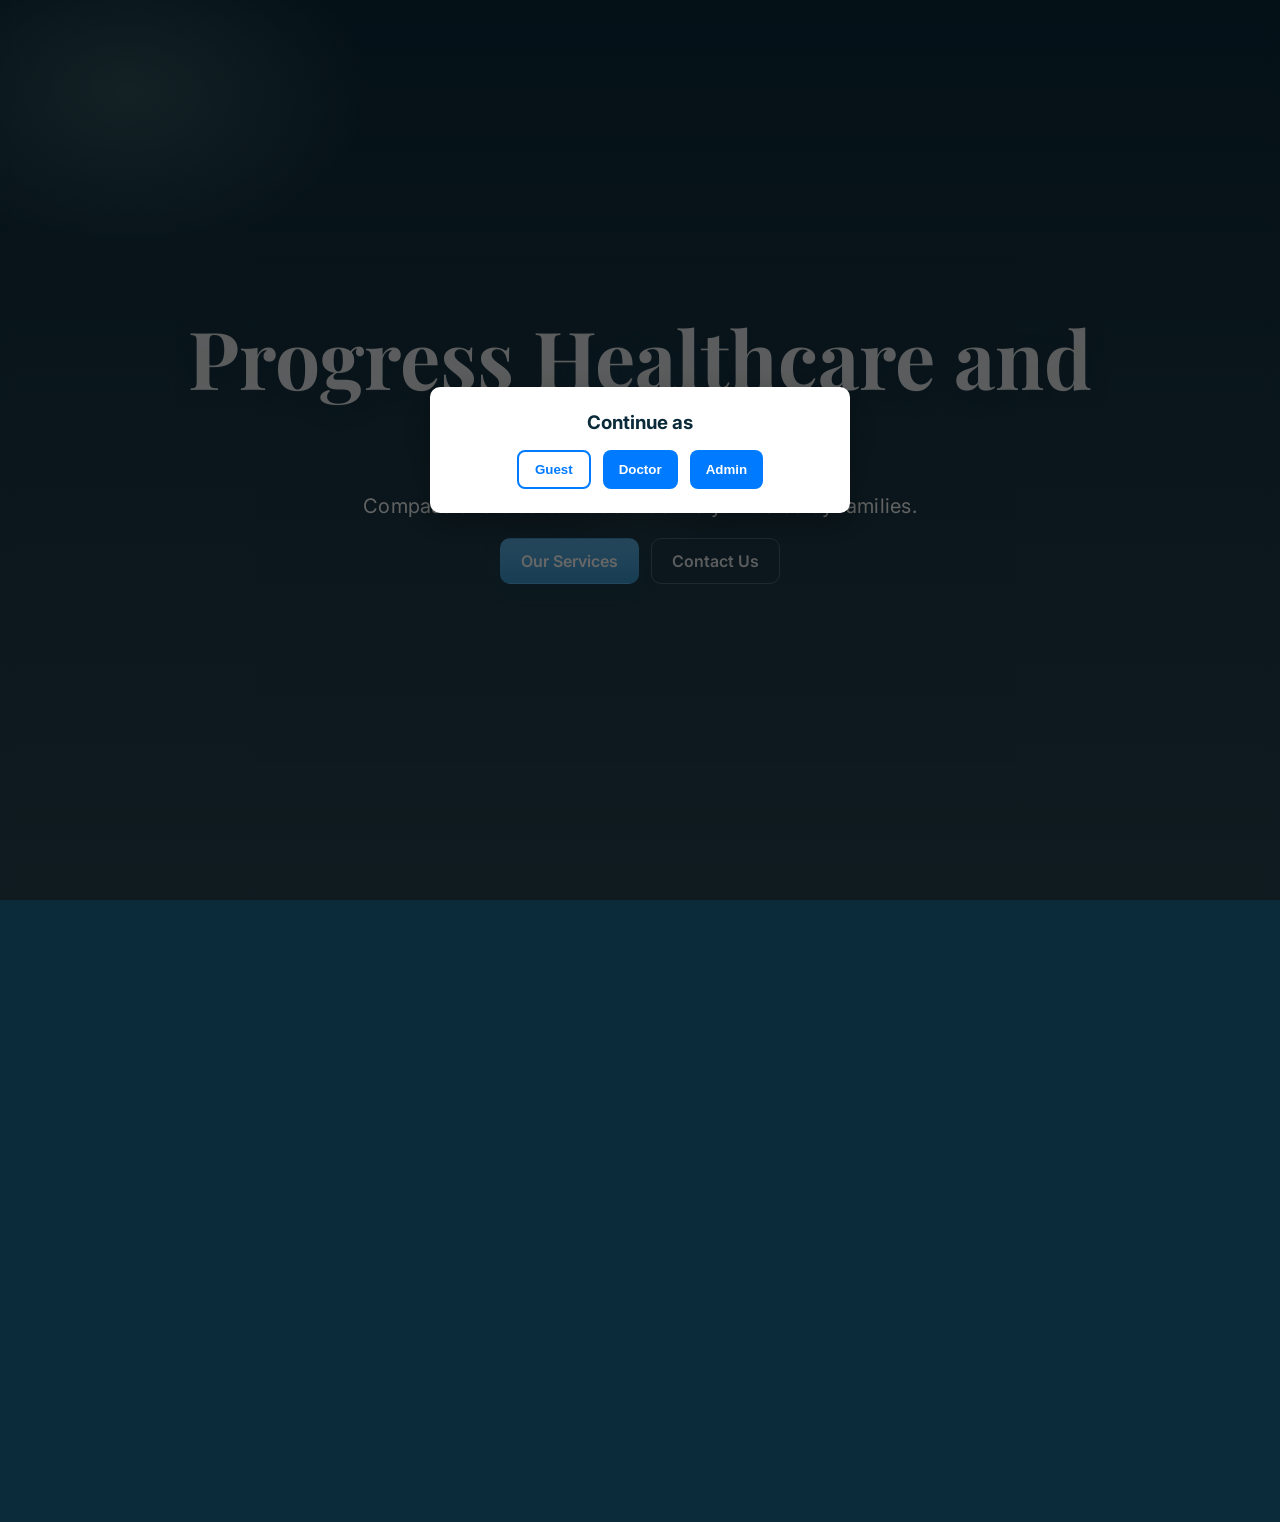
<file: UPDATE ON THE WEBSITE/index.html>
<!doctype html>
<html lang="en">
<head>
  <meta charset="utf-8" />
  <meta name="viewport" content="width=device-width,initial-scale=1" />
  <title>Progress Healthcare and Maternity</title>
  <link href="https://fonts.googleapis.com/css2?family=Inter:wght@300;400;600;700&family=Playfair+Display:wght@600;700&display=swap" rel="stylesheet">
  <link rel="stylesheet" href="styles.css">
  <link rel="icon" type="image" href="C:\Users\progress\Pictures\20250406_125043.jpg">
  <style>
    /* Role selection modal */
    .role-modal-backdrop {
      position: fixed;
      inset: 0;
      background: rgba(0,0,0,0.6);
      display: flex;
      align-items: center;
      justify-content: center;
      z-index: 1000;
    }
    .role-modal {
      background: #fff;
      padding: 24px;
      border-radius: 10px;
      max-width: 420px;
      width: 100%;
      box-shadow: 0 10px 30px rgba(0,0,0,0.3);
      text-align: center;
    }
    .role-modal h3 { margin: 0 0 12px; }
    .role-actions { display:flex; gap:12px; justify-content:center; margin-top:16px; }
    .role-actions .btn { padding:10px 16px; border-radius:8px; cursor:pointer; }
    .role-actions .btn.admin { background:#007bff; color:#fff; border:none; }
    .role-actions .btn.guest { background:transparent; border:2px solid #007bff; color:#007bff; }
    .role-password { margin-top:12px; display:none; }
    .role-password input { width:100%; padding:10px; margin-bottom:8px; box-sizing:border-box; }
    .role-error { color:#b00020; margin-top:8px; display:none; }
  </style>
</head>
<body>
  <!-- Background video supplied by user -->
  <video class="bg-video" autoplay muted loop playsinline>
    <source src="grok_video_2026-01-31-13-43-59.mp4" type="video/mp4">
  </video>

  <div class="overlay"></div>

  <!-- Role selection modal (Guest / Admin) -->
  <div id="role-modal" class="role-modal-backdrop" aria-hidden="false">
    <div class="role-modal" role="dialog" aria-modal="true" aria-labelledby="role-title">
      <h3 id="role-title">Continue as</h3>
      <div id="role-choose">
        <div class="role-actions">
          <button class="btn guest" onclick="chooseGuest()">Guest</button>
          <button class="btn admin" onclick="showDoctorPassword()">Doctor</button>
          <button class="btn admin" onclick="showAdminPassword()">Admin</button>
        </div>
      </div>
      <div id="doctor-password" class="role-password">
        <label style="font-weight:600;display:block;margin-bottom:8px;">Select Your Name</label>
        <select id="doctor-name-select" style="width:100%;padding:10px;margin-bottom:8px;box-sizing:border-box;border:1px solid #ccc;border-radius:5px;">
          <option value="">Choose your name...</option>
          <option value="Amina">Dr. Amina</option>
          <option value="Chinedu">Dr. Chinedu</option>
          <option value="Esther">Dr. Esther</option>
          <option value="Michael">Dr. Michael</option>
        </select>
        <input id="doctor-password-input" type="password" placeholder="Enter password" aria-label="Doctor password" style="width:100%;padding:10px;margin-bottom:8px;box-sizing:border-box;" />
        <div style="display:flex;gap:8px;justify-content:center;">
          <button class="btn admin" onclick="submitDoctorPassword()">Enter</button>
          <button class="btn guest" onclick="cancelDoctor()">Back</button>
        </div>
        <div id="doctor-error" class="role-error">Incorrect credentials</div>
      </div>

      <div id="role-password" class="role-password">
        <input id="admin-password-input" type="password" placeholder="Enter admin password" aria-label="Admin password" />
        <div style="display:flex;gap:8px;justify-content:center;">
          <button class="btn admin" onclick="submitAdminPassword()">Enter</button>
          <button class="btn guest" onclick="cancelAdmin()">Back</button>
        </div>
        <div id="role-error" class="role-error">Incorrect password</div>
      </div>
    </div>
  </div>

  <header class="hero" role="banner">
    <div class="hero-inner">
      <h1 class="brand" aria-label="Progress Healthcare and Maternity">Progress Healthcare and Maternity</h1>
      <p class="tagline">Compassionate care. Modern delivery. Trusted by families.</p>
      <div class="cta-row">
        <a class="btn primary" href="services.html">Our Services</a>
        <a class="btn ghost" href="#contact">Contact Us</a>
      </div>
    </div>
  </header>

  <main>
    <section id="services" class="section muted">
      <div class="card">
        <h2>Care that grows with you</h2>
        <p>Personalised maternity programs, obstetrics, neonatal care, and innovative women's health services delivered with empathy and excellence.</p>
      </div>
    </section>

    <section id="contact" class="section">
      <div class="card">
        <h3>Contact</h3>
        <p>Book an appointment or speak with our care coordinators.</p>
        <div class="cta-row">
          <a class="btn primary" href="tel:+2348039287354">Call Us</a>
          <a class="btn primary" href="https://wa.link/4xnttp" target="_blank">WhatsApp</a>
          <a class="btn primary" href="https://twitter.com/ProgressIhekwo1" target="_blank">Twitter</a>
        </div>
      </div>
    </section>
  </main>

  <footer class="site-footer">
    <small>&copy; <span id="year"></span> Progress Healthcare and Maternity — All rights reserved.</small>
  </footer>

  <script>
    document.getElementById('year').textContent = new Date().getFullYear();
    
    // Role selection / admin navigation
    function chooseGuest() {
      // mark that role chosen so modal won't reappear this session
      sessionStorage.setItem('roleChosen', 'guest');
      const modal = document.getElementById('role-modal');
      if (modal) modal.style.display = 'none';
    }

    function showDoctorPassword() {
      document.getElementById('role-choose').style.display = 'none';
      document.getElementById('doctor-password').style.display = 'block';
      document.getElementById('doctor-name-select').focus();
    }

    function cancelDoctor() {
      document.getElementById('doctor-password').style.display = 'none';
      document.getElementById('role-choose').style.display = 'block';
      document.getElementById('doctor-error').style.display = 'none';
      document.getElementById('doctor-name-select').value = '';
      document.getElementById('doctor-password-input').value = '';
    }

    function submitDoctorPassword() {
      const doctorName = document.getElementById('doctor-name-select').value || '';
      const pwd = document.getElementById('doctor-password-input').value || '';
      const correct = 'doctor123#';
      const err = document.getElementById('doctor-error');
      if (doctorName && pwd === correct) {
        sessionStorage.setItem('doctorAuth', 'true');
        sessionStorage.setItem('doctorName', doctorName);
        window.location.href = 'doctors.html';
      } else {
        if (err) { err.style.display = 'block'; }
        document.getElementById('doctor-password-input').value = '';
      }
    }

    function showAdminPassword() {
      document.getElementById('role-choose').style.display = 'none';
      document.getElementById('role-password').style.display = 'block';
      document.getElementById('admin-password-input').focus();
    }

    function cancelAdmin() {
      document.getElementById('role-password').style.display = 'none';
      document.getElementById('role-choose').style.display = 'block';
      document.getElementById('role-error').style.display = 'none';
      document.getElementById('admin-password-input').value = '';
    }

    function submitAdminPassword() {
      const pwd = document.getElementById('admin-password-input').value || '';
      const correct = 'progress124#';
      const err = document.getElementById('role-error');
      if (pwd === correct) {
        // set auth so admin.html opens directly
        sessionStorage.setItem('adminAuth', 'true');
        sessionStorage.setItem('adminUser', 'ihekwoaba');
        // navigate to admin page
        window.location.href = 'admin.html';
      } else {
        if (err) { err.style.display = 'block'; }
        document.getElementById('admin-password-input').value = '';
      }
    }

    // Initialize role modal: hide if guest chosen earlier this session
    (function initRoleModal(){
      const modal = document.getElementById('role-modal');
      if (!modal) return;
      if (sessionStorage.getItem('roleChosen') === 'guest') {
        modal.style.display = 'none';
      } else if (sessionStorage.getItem('doctorAuth') === 'true') {
        // If already authenticated as doctor, redirect straight to doctor portal
        window.location.href = 'doctors.html';
      } else if (sessionStorage.getItem('adminAuth') === 'true') {
        // If already authenticated as admin, redirect straight to admin
        window.location.href = 'admin.html';
      } else {
        modal.style.display = 'flex';
      }
    })();
  </script>
</body>
</html>
</file>
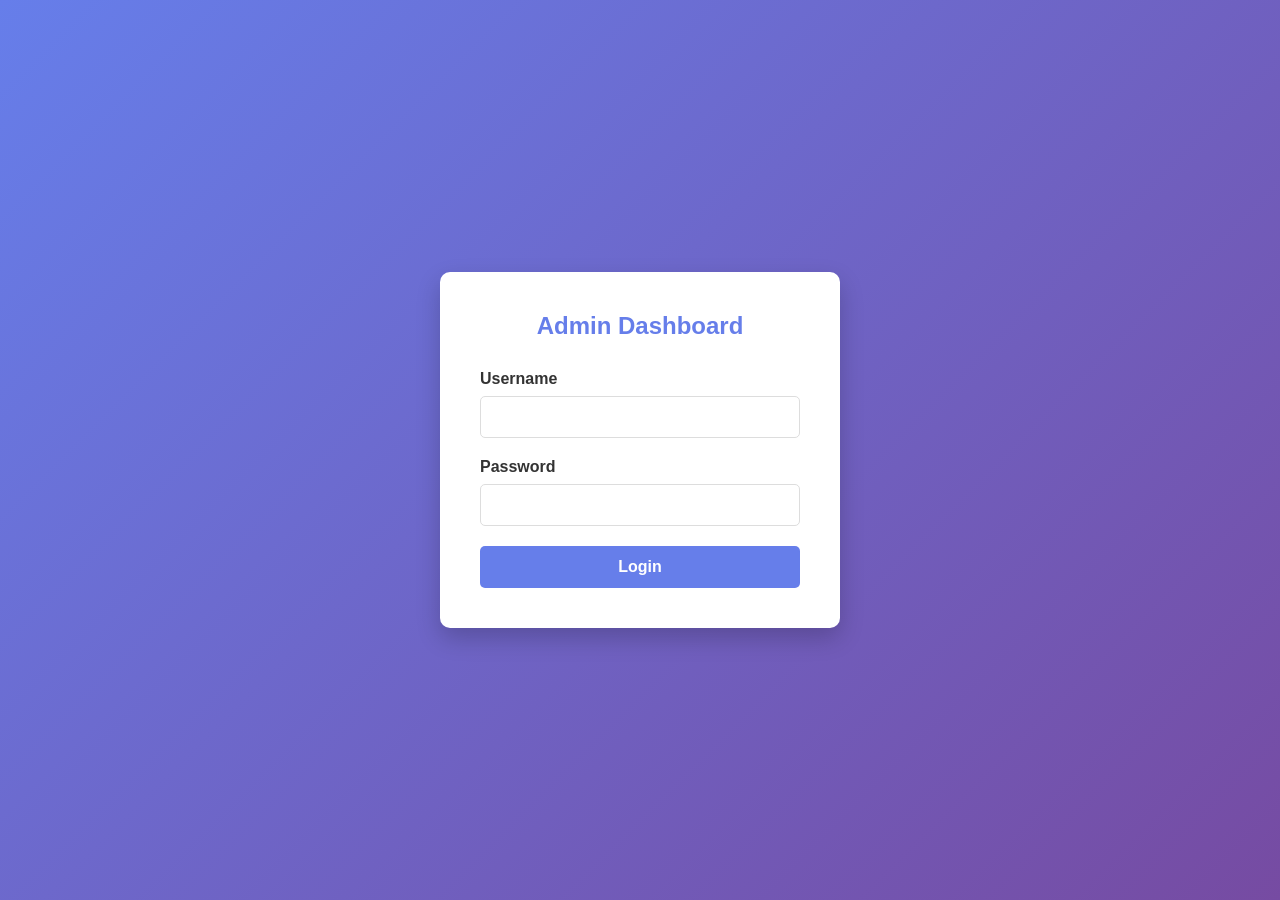
<file: UPDATE ON THE WEBSITE/admin.html>
<!DOCTYPE html>
<html lang="en">
<head>
  <meta charset="UTF-8">
  <meta name="viewport" content="width=device-width, initial-scale=1.0">
  <title>Admin Dashboard</title>
  <style>
    * {
      margin: 0;
      padding: 0;
      box-sizing: border-box;
    }

    body {
      font-family: 'Segoe UI', Tahoma, Geneva, Verdana, sans-serif;
      background: #f5f5f5;
      color: #333;
    }

    .login-view {
      display: flex;
      justify-content: center;
      align-items: center;
      min-height: 100vh;
      background: linear-gradient(135deg, #667eea 0%, #764ba2 100%);
    }

    .login-view.active {
      display: flex;
    }

    .login-view:not(.active) {
      display: none;
    }

    .login-container {
      background: white;
      padding: 40px;
      border-radius: 10px;
      box-shadow: 0 10px 25px rgba(0, 0, 0, 0.2);
      width: 100%;
      max-width: 400px;
    }

    .login-container h2 {
      margin-bottom: 30px;
      text-align: center;
      color: #667eea;
    }

    .form-group {
      margin-bottom: 20px;
    }

    .form-group label {
      display: block;
      margin-bottom: 8px;
      font-weight: 600;
    }

    .form-group input {
      width: 100%;
      padding: 12px;
      border: 1px solid #ddd;
      border-radius: 5px;
      font-size: 14px;
    }

    .form-group input:focus {
      outline: none;
      border-color: #667eea;
      box-shadow: 0 0 5px rgba(102, 126, 234, 0.1);
    }

    .btn {
      width: 100%;
      padding: 12px;
      background: #667eea;
      color: white;
      border: none;
      border-radius: 5px;
      font-size: 16px;
      font-weight: 600;
      cursor: pointer;
      transition: background 0.3s;
    }

    .btn:hover {
      background: #5568d3;
    }

    #error-message {
      color: #d32f2f;
      margin-top: 15px;
      text-align: center;
      display: none;
      padding: 10px;
      background: #ffebee;
      border-radius: 5px;
    }

    .admin-content {
      display: none;
      min-height: 100vh;
      background: #f5f5f5;
    }

    .admin-content.active {
      display: block;
    }

    .header {
      background: #667eea;
      color: white;
      padding: 20px;
      box-shadow: 0 2px 5px rgba(0, 0, 0, 0.1);
    }

    .header h1 {
      margin: 0 0 10px 0;
    }

    .header p {
      margin: 0;
      opacity: 0.9;
    }

    .header-controls {
      display: flex;
      gap: 10px;
      margin-top: 15px;
      flex-wrap: wrap;
    }

    .btn-secondary {
      padding: 10px 15px;
      background: rgba(255, 255, 255, 0.2);
      color: white;
      border: 1px solid white;
      border-radius: 5px;
      cursor: pointer;
      font-size: 14px;
      transition: all 0.3s;
    }

    .btn-secondary:hover {
      background: rgba(255, 255, 255, 0.3);
    }

    .container {
      max-width: 1200px;
      margin: 20px auto;
      padding: 0 20px;
    }

    .search-box {
      background: white;
      padding: 20px;
      border-radius: 8px;
      margin-bottom: 20px;
      box-shadow: 0 2px 5px rgba(0, 0, 0, 0.1);
    }

    .search-box h3 {
      margin-bottom: 15px;
      color: #333;
    }

    .search-input-group {
      display: grid;
      grid-template-columns: 1fr auto;
      gap: 10px;
      margin-bottom: 15px;
    }

    .search-input-group input {
      padding: 10px;
      border: 1px solid #ddd;
      border-radius: 5px;
    }

    .stat-box {
      background: #e3f2fd;
      padding: 15px;
      border-radius: 5px;
      color: #0056b3;
      font-weight: 600;
      margin-top: 15px;
    }

    #submissions-container {
      background: white;
      padding: 20px;
      border-radius: 8px;
      box-shadow: 0 2px 5px rgba(0, 0, 0, 0.1);
    }

    .submission-card {
      border: 1px solid #eee;
      padding: 15px;
      margin-bottom: 15px;
      border-radius: 5px;
      background: #fafafa;
    }

    .submission-card h4 {
      color: #667eea;
      margin-bottom: 10px;
    }

    .submission-grid {
      display: grid;
      grid-template-columns: repeat(auto-fit, minmax(200px, 1fr));
      gap: 15px;
      font-size: 14px;
    }

    .submission-field {
      background: white;
      padding: 10px;
      border-radius: 3px;
      border-left: 3px solid #667eea;
    }

    .submission-field strong {
      display: block;
      color: #667eea;
      margin-bottom: 3px;
      font-size: 12px;
    }

    .empty-state {
      text-align: center;
      padding: 40px;
      color: #999;
    }

    @media (max-width: 768px) {
      .search-input-group {
        grid-template-columns: 1fr;
      }

      .header-controls {
        flex-direction: column;
      }

      .submission-grid {
        grid-template-columns: 1fr;
      }
    }
  </style>
</head>
<body>

  <!-- LOGIN VIEW -->
  <div class="login-view active">
    <div class="login-container">
      <h2>Admin Dashboard</h2>
      <form onsubmit="handleLogin(event)">
        <div class="form-group">
          <label for="username">Username</label>
          <input type="text" id="username" required>
        </div>
        <div class="form-group">
          <label for="password">Password</label>
          <input type="password" id="password" required>
        </div>
        <button type="submit" class="btn">Login</button>
        <div id="error-message"></div>
      </form>
    </div>
  </div>

  <!-- ADMIN DASHBOARD -->
  <div class="admin-content">
    <!-- Header -->
    <div class="header">
      <h1>Admin Dashboard</h1>
      <p>Manage Service Submissions & Patient Records</p>
      <div class="header-controls">
        <button class="btn-secondary" onclick="showAllPatients()">View All Patients</button>
        <button class="btn-secondary" onclick="exportToCSV()">Download CSV</button>
        <button class="btn-secondary" onclick="deleteAllData()">Clear All Data</button>
        <button class="btn-secondary" onclick="logout()">Logout</button>
      </div>
    </div>

    <!-- Main Container -->
    <div class="container">
      <!-- Search Section -->
      <div class="search-box">
        <h3>Search Submissions</h3>
        
        <div>
          <label>Filter by Name/Email/Phone</label>
          <div class="search-input-group">
            <input type="text" id="search-input" placeholder="Enter name, email, or phone..." onkeyup="filterByText()">
            <button class="btn-secondary" onclick="clearTextSearch()">Clear</button>
          </div>
        </div>

        <div style="margin-top: 20px;">
          <label>Filter by Patient ID</label>
          <div class="search-input-group">
            <input type="text" id="patient-id-input" placeholder="Enter Patient ID..." onkeyup="filterByPatientId()">
            <button class="btn-secondary" onclick="clearPatientIdSearch()">Clear</button>
          </div>
        </div>

        <div class="stat-box">
          <span id="submission-count">Total Submissions: 0</span>
        </div>
      </div>

      <!-- Submissions Display -->
      <div id="submissions-container">
        <div class="empty-state">No submissions found</div>
      </div>
    </div>
  </div>

  <!-- JAVASCRIPT -->
  <script>
    // Configuration
    const CONFIG = {
      username: 'ihekwoaba',
      password: 'progress124#'
    };

    // Global state
    let allSubmissions = [];

    // Check authentication on page load
    window.addEventListener('load', initPage);

    function initPage() {
      if (sessionStorage.getItem('authenticated') === 'true') {
        showAdminPanel();
        loadAllSubmissions();
      }
    }

    // Handle login
    function handleLogin(event) {
      event.preventDefault();
      const username = document.getElementById('username').value;
      const password = document.getElementById('password').value;
      const errorEl = document.getElementById('error-message');

      if (username === CONFIG.username && password === CONFIG.password) {
        sessionStorage.setItem('authenticated', 'true');
        errorEl.style.display = 'none';
        showAdminPanel();
        loadAllSubmissions();
      } else {
        errorEl.textContent = 'Invalid credentials. Please try again.';
        errorEl.style.display = 'block';
        document.getElementById('password').value = '';
      }
    }

    // Show admin panel
    function showAdminPanel() {
      document.querySelector('.login-view').classList.remove('active');
      document.querySelector('.admin-content').classList.add('active');
    }

    // Load all submissions
    function loadAllSubmissions() {
      allSubmissions = JSON.parse(localStorage.getItem('serviceSubmissions')) || [];
      displaySubmissions(allSubmissions);
      updateSubmissionCount(allSubmissions.length);
    }

    // Display submissions
    function displaySubmissions(submissions) {
      const container = document.getElementById('submissions-container');

      if (submissions.length === 0) {
        container.innerHTML = '<div class="empty-state">No submissions to display</div>';
        return;
      }

      let html = '';
      submissions.forEach(sub => {
        html += `
          <div class="submission-card">
            <h4>${sub.firstName} ${sub.surname}</h4>
            <div class="submission-grid">
              <div class="submission-field"><strong>Patient ID:</strong> ${sub.patientId || 'N/A'}</div>
              <div class="submission-field"><strong>Phone:</strong> ${sub.phone || 'N/A'}</div>
              <div class="submission-field"><strong>Email:</strong> ${sub.email || 'N/A'}</div>
              <div class="submission-field"><strong>Location:</strong> ${sub.location || 'N/A'}</div>
              <div class="submission-field"><strong>Age:</strong> ${sub.age || 'N/A'}</div>
              <div class="submission-field"><strong>Marital Status:</strong> ${sub.maritalStatus || 'N/A'}</div>
                <div class="submission-field"><strong>Complaint:</strong> ${sub.complaint || 'N/A'}</div>
                ${sub.voiceData ? `<div class="submission-field"><strong>Voice Message:</strong>
                  <div style="margin-top:6px;"><audio controls src="${sub.voiceData}" style="width:100%;max-width:400px;"></audio>
                  <div style="margin-top:6px;"><a href="${sub.voiceData}" download="voice-${sub.patientId || 'unknown'}.webm">Download</a></div></div></div>` : ''}
              <div class="submission-field"><strong>Service:</strong> ${sub.service || 'N/A'}</div>
              <div class="submission-field"><strong>Date Submitted:</strong> ${sub.date || 'N/A'}</div>
              <div class="submission-field"><strong>Timestamp:</strong> ${sub.timestamp || 'N/A'}</div>
            </div>
          </div>
        `;
      });

      container.innerHTML = html;
    }

    // Filter by text
    function filterByText() {
      const searchTerm = document.getElementById('search-input').value.toLowerCase();
      if (!searchTerm) {
        loadAllSubmissions();
        return;
      }

      const filtered = allSubmissions.filter(sub =>
        sub.firstName.toLowerCase().includes(searchTerm) ||
        sub.surname.toLowerCase().includes(searchTerm) ||
        sub.email.toLowerCase().includes(searchTerm) ||
        (sub.phone && sub.phone.includes(searchTerm))
      );

      displaySubmissions(filtered);
      updateSubmissionCount(filtered.length);
    }

    // Clear text search
    function clearTextSearch() {
      document.getElementById('search-input').value = '';
      loadAllSubmissions();
    }

    // Filter by patient ID
    function filterByPatientId() {
      const patientId = document.getElementById('patient-id-input').value.toUpperCase().trim();
      if (!patientId) {
        loadAllSubmissions();
        return;
      }

      const filtered = allSubmissions.filter(sub => sub.patientId === patientId);
      displaySubmissions(filtered);
      updateSubmissionCount(filtered.length);
    }

    // Clear patient ID search
    function clearPatientIdSearch() {
      document.getElementById('patient-id-input').value = '';
      loadAllSubmissions();
    }

    // Show all patients
    function showAllPatients() {
      const allPatients = JSON.parse(localStorage.getItem('patientRecords')) || [];

      if (allPatients.length === 0) {
        document.getElementById('submissions-container').innerHTML = '<div class="empty-state">No patient records found</div>';
        return;
      }

      let html = '<h3 style="margin-bottom: 15px;">All Registered Patients (' + allPatients.length + ')</h3>';
      html += '<table style="width: 100%; border-collapse: collapse;"><thead><tr style="background: #667eea; color: white;"><th style="padding: 12px; text-align: left;">Patient ID</th><th style="padding: 12px; text-align: left;">Name</th><th style="padding: 12px; text-align: left;">Phone</th><th style="padding: 12px; text-align: left;">Email</th><th style="padding: 12px; text-align: left;">Location</th></tr></thead><tbody>';

      allPatients.forEach(p => {
        html += `<tr style="border-bottom: 1px solid #eee; background: #fafafa;"><td style="padding: 12px;">${p.patientId}</td><td style="padding: 12px;">${p.firstName} ${p.surname}</td><td style="padding: 12px;">${p.phone}</td><td style="padding: 12px;">${p.email}</td><td style="padding: 12px;">${p.location}</td></tr>`;
      });

      html += '</tbody></table>';
      document.getElementById('submissions-container').innerHTML = html;
    }

    // Export to CSV
    function exportToCSV() {
      if (allSubmissions.length === 0) {
        alert('No data to export');
        return;
      }

      const keys = Object.keys(allSubmissions[0]);
      const csvContent = [
        keys.join(','),
        ...allSubmissions.map(sub =>
          keys.map(key => {
            const value = sub[key] || '';
            return `"${String(value).replace(/"/g, '""')}"`;
          }).join(',')
        )
      ].join('\n');

      const blob = new Blob([csvContent], { type: 'text/csv' });
      const url = URL.createObjectURL(blob);
      const link = document.createElement('a');
      link.href = url;
      link.download = `submissions-${new Date().toISOString().split('T')[0]}.csv`;
      document.body.appendChild(link);
      link.click();
      document.body.removeChild(link);

      alert('CSV file downloaded successfully');
    }

    // Delete all data
    function deleteAllData() {
      if (confirm('Are you sure? This will delete ALL submissions and patient records. This action cannot be undone.')) {
        localStorage.removeItem('serviceSubmissions');
        localStorage.removeItem('patientRecords');
        allSubmissions = [];
        loadAllSubmissions();
        alert('All data has been cleared');
      }
    }

    // Logout
    function logout() {
      sessionStorage.removeItem('authenticated');
      document.querySelector('.admin-content').classList.remove('active');
      document.querySelector('.login-view').classList.add('active');
      document.getElementById('username').value = '';
      document.getElementById('password').value = '';
      document.getElementById('search-input').value = '';
      document.getElementById('patient-id-input').value = '';
    }

    // Update submission count
    function updateSubmissionCount(count) {
      document.getElementById('submission-count').textContent = `Total Submissions: ${count}`;
    }
  </script>

</body>
</html>
</file>
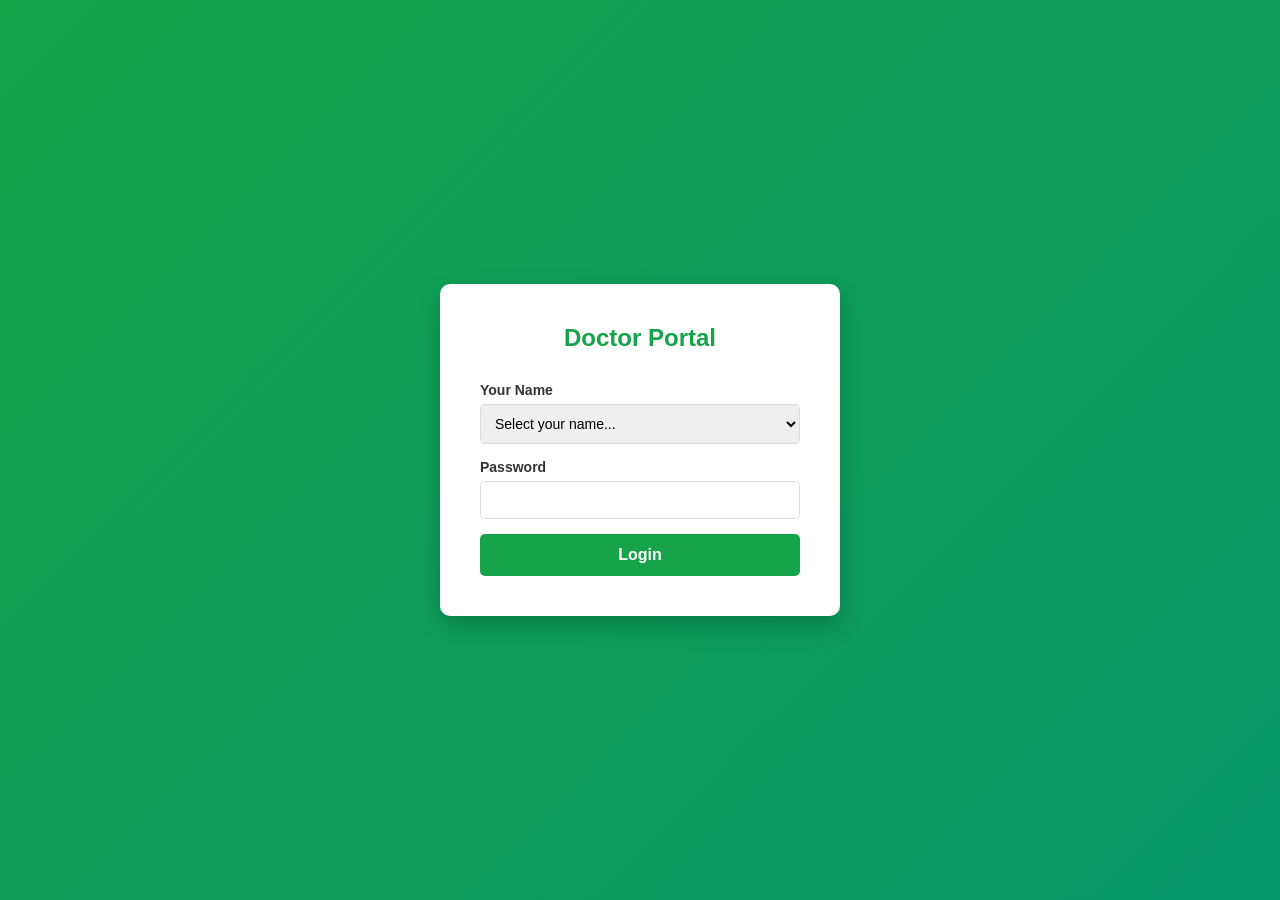
<file: UPDATE ON THE WEBSITE/doctors.html>
<!DOCTYPE html>
<html lang="en">
<head>
  <meta charset="UTF-8">
  <meta name="viewport" content="width=device-width, initial-scale=1.0">
  <title>Doctor Portal</title>
  <style>
    * {
      margin: 0;
      padding: 0;
      box-sizing: border-box;
    }

    body {
      font-family: 'Segoe UI', Tahoma, Geneva, Verdana, sans-serif;
      background: #f5f5f5;
      color: #333;
      overflow-x: auto;
      overflow-y: auto;
    }

    .login-view {
      display: flex;
      justify-content: center;
      align-items: center;
      min-height: 100vh;
      background: linear-gradient(135deg, #16a34a 0%, #059669 100%);
    }

    .login-view.active {
      display: flex;
    }

    .login-view:not(.active) {
      display: none;
    }

    .login-container {
      background: white;
      padding: 40px;
      border-radius: 10px;
      box-shadow: 0 10px 25px rgba(0, 0, 0, 0.2);
      width: 100%;
      max-width: 400px;
    }

    .login-container h2 {
      margin-bottom: 30px;
      text-align: center;
      color: #16a34a;
    }

    .form-group {
      margin-bottom: 20px;
    }

    .form-group label {
      display: block;
      margin-bottom: 8px;
      font-weight: 600;
    }

    .form-group input,
    .form-group select {
      width: 100%;
      padding: 12px;
      border: 1px solid #ddd;
      border-radius: 5px;
      font-size: 14px;
    }

    .form-group input:focus,
    .form-group select:focus {
      outline: none;
      border-color: #16a34a;
      box-shadow: 0 0 5px rgba(22, 163, 74, 0.1);
    }

    .btn {
      width: 100%;
      padding: 12px;
      background: #16a34a;
      color: white;
      border: none;
      border-radius: 5px;
      font-size: 16px;
      font-weight: 600;
      cursor: pointer;
      transition: background 0.3s;
    }

    .btn:hover {
      background: #13863b;
    }

    #error-message {
      color: #d32f2f;
      margin-top: 15px;
      text-align: center;
      display: none;
      padding: 10px;
      background: #ffebee;
      border-radius: 5px;
    }

    /* Doctor Dashboard Styles */
    .doctor-content {
      display: none;
      min-height: 100vh;
      background: #f5f5f5;
    }

    .doctor-content.active {
      display: block;
    }

    .header {
      background: #667eea;
      color: white;
      padding: 20px;
      box-shadow: 0 2px 5px rgba(0, 0, 0, 0.1);
      display: flex;
      justify-content: space-between;
      align-items: center;
    }

    .header h1 {
      margin: 0;
      font-size: 24px;
    }

    .header-right {
      display: flex;
      gap: 10px;
      align-items: center;
    }

    .doctor-name-display {
      background: rgba(255, 255, 255, 0.2);
      padding: 8px 15px;
      border-radius: 5px;
      font-weight: 600;
    }

    .btn-secondary {
      padding: 10px 15px;
      background: rgba(255, 255, 255, 0.2);
      color: white;
      border: 1px solid white;
      border-radius: 5px;
      cursor: pointer;
      font-size: 14px;
      transition: all 0.3s;
    }

    .btn-secondary:hover {
      background: rgba(255, 255, 255, 0.3);
    }

    .container {
      max-width: 1200px;
      margin: 20px auto;
      padding: 0 20px;
    }

    .notification-badge {
      background: #ff6b6b;
      color: white;
      padding: 5px 10px;
      border-radius: 20px;
      font-weight: 600;
      font-size: 12px;
    }

    .patients-grid {
      display: grid;
      grid-template-columns: repeat(auto-fill, minmax(300px, 1fr));
      gap: 20px;
    }

    .patient-card {
      background: white;
      border-radius: 8px;
      padding: 20px;
      box-shadow: 0 2px 5px rgba(0, 0, 0, 0.1);
      border-left: 4px solid #16a34a;
      cursor: pointer;
      transition: transform 0.2s, box-shadow 0.2s;
    }

    .patient-card:hover {
      transform: translateY(-2px);
      box-shadow: 0 4px 12px rgba(0, 0, 0, 0.15);
    }

    .patient-card h3 {
      color: #16a34a;
      margin-bottom: 8px;
      font-size: 18px;
    }

    .patient-badge {
      display: inline-block;
      margin-bottom: 14px;
      padding: 6px 12px;
      border-radius: 999px;
      background: #eef2ff;
      color: #1d4ed8;
      font-size: 12px;
      font-weight: 700;
    }

    .patient-info {
      font-size: 14px;
      margin-bottom: 8px;
      display: flex;
      justify-content: space-between;
      align-items: center;
    }

    .patient-info strong {
      color: #16a34a;
      min-width: 120px;
    }

    .patient-actions {
      display: flex;
      gap: 10px;
      margin-top: 15px;
    }

    .patient-actions button {
      flex: 1;
      padding: 8px;
      border: none;
      border-radius: 5px;
      cursor: pointer;
      font-weight: 600;
      font-size: 13px;
      transition: all 0.3s;
    }

    .btn-view {
      background: #16a34a;
      color: white;
    }

    .btn-view:hover {
      background: #13863b;
    }

    .btn-refer {
      background: #28a745;
      color: white;
    }

    .btn-refer:hover {
      background: #218838;
    }

    /* Modal Styles */
    .modal-backdrop {
      position: fixed;
      inset: 0;
      background: rgba(0, 0, 0, 0.6);
      display: none;
      align-items: center;
      justify-content: center;
      z-index: 1000;
    }

    .modal-backdrop.active {
      display: flex;
    }

    .modal {
      background: white;
      border-radius: 10px;
      box-shadow: 0 10px 40px rgba(0, 0, 0, 0.3);
      width: 90%;
      max-width: 600px;
      max-height: 90vh;
      overflow-y: auto;
    }

    .modal-header {
      background: #667eea;
      color: white;
      padding: 20px;
      border-radius: 10px 10px 0 0;
      display: flex;
      justify-content: space-between;
      align-items: center;
    }

    .modal-header h2 {
      margin: 0;
    }

    .close-btn {
      background: rgba(255, 255, 255, 0.2);
      color: white;
      border: none;
      width: 35px;
      height: 35px;
      border-radius: 50%;
      cursor: pointer;
      font-size: 20px;
      display: flex;
      align-items: center;
      justify-content: center;
    }

    .close-btn:hover {
      background: rgba(255, 255, 255, 0.3);
    }

    .modal-body {
      padding: 20px;
    }

    .vital-grid {
      display: grid;
      grid-template-columns: repeat(auto-fit, minmax(150px, 1fr));
      gap: 15px;
      margin-bottom: 20px;
    }

    .vital-box {
      background: #f0f0f0;
      padding: 15px;
      border-radius: 8px;
      border-left: 4px solid #667eea;
    }

    .vital-label {
      font-size: 12px;
      color: #999;
      font-weight: 600;
      margin-bottom: 5px;
    }

    .vital-value {
      font-size: 18px;
      font-weight: 700;
      color: #667eea;
    }

    .referral-form {
      background: #fafafa;
      padding: 20px;
      border-radius: 8px;
      margin-top: 20px;
    }

    .referral-form h3 {
      color: #667eea;
      margin-bottom: 15px;
    }

    .form-group {
      margin-bottom: 15px;
    }

    .form-group label {
      display: block;
      margin-bottom: 6px;
      font-weight: 600;
      font-size: 14px;
    }

    .form-group input,
    .form-group textarea,
    .form-group select {
      width: 100%;
      padding: 10px;
      border: 1px solid #ddd;
      border-radius: 5px;
      font-size: 14px;
      font-family: inherit;
    }

    .form-group textarea {
      resize: vertical;
      min-height: 80px;
    }

    .form-group input:focus,
    .form-group textarea:focus,
    .form-group select:focus {
      outline: none;
      border-color: #667eea;
      box-shadow: 0 0 5px rgba(102, 126, 234, 0.1);
    }

    .checkbox-group {
      display: flex;
      align-items: center;
      gap: 10px;
    }

    .checkbox-group input[type="checkbox"] {
      width: 20px;
      height: 20px;
      cursor: pointer;
    }

    .modal-actions {
      display: flex;
      gap: 10px;
      margin-top: 20px;
    }

    .modal-actions button {
      flex: 1;
      padding: 12px;
      border: none;
      border-radius: 5px;
      font-weight: 600;
      cursor: pointer;
      transition: all 0.3s;
    }

    .modal-actions .btn-submit {
      background: #28a745;
      color: white;
    }

    .modal-actions .btn-submit:hover {
      background: #218838;
    }

    .modal-actions .btn-cancel {
      background: #ddd;
      color: #333;
    }

    .modal-actions .btn-cancel:hover {
      background: #ccc;
    }

    .empty-state {
      text-align: center;
      padding: 60px 20px;
      color: #999;
    }

    .empty-state p {
      margin-bottom: 20px;
    }

    .success-message {
      background: #d4edda;
      color: #155724;
      padding: 15px;
      border-radius: 5px;
      margin-bottom: 20px;
      display: none;
    }

    @media (max-width: 768px) {
      .patients-grid {
        grid-template-columns: 1fr;
      }

      .header {
        flex-direction: column;
        gap: 10px;
        text-align: center;
      }

      .header-right {
        width: 100%;
        justify-content: center;
      }

      .vital-grid {
        grid-template-columns: 1fr;
      }

      .modal-actions {
        flex-direction: column;
      }
    }
  </style>
</head>
<body>

  <!-- LOGIN VIEW -->
  <div class="login-view active">
    <div class="login-container">
      <h2>Doctor Portal</h2>
      <form onsubmit="handleDoctorLogin(event)">
        <div class="form-group">
          <label for="doctor-name">Your Name</label>
          <select id="doctor-name" required>
            <option value="">Select your name...</option>
            <option value="Amina">Dr. Amina</option>
            <option value="Chinedu">Dr. Chinedu</option>
            <option value="Esther">Dr. Esther</option>
            <option value="Michael">Dr. Michael</option>
          </select>
        </div>
        <div class="form-group">
          <label for="doctor-password">Password</label>
          <input type="password" id="doctor-password" required>
        </div>
        <button type="submit" class="btn">Login</button>
        <div id="error-message"></div>
      </form>
    </div>
  </div>

  <!-- DOCTOR DASHBOARD -->
  <div class="doctor-content">
    <!-- Header -->
    <div class="header">
      <h1>Doctor Portal</h1>
      <div class="header-right">
        <div class="doctor-name-display" id="doctor-welcome">Dr.</div>
        <button class="btn-secondary" onclick="doctorLogout()">Logout</button>
      </div>
    </div>

    <!-- Main Container -->
    <div class="container">
      <div class="success-message" id="success-message"></div>

      <!-- Patients Section -->
      <div style="margin-bottom: 20px; display: flex; gap: 12px; align-items: center;">
        <button class="btn-secondary" onclick="searchPatients()" style="background: #f8fafc; padding: 10px 16px; border-radius: 5px; border: 1px solid #cbd5e1; cursor: pointer;">Search Patients</button>
      </div>
        <h2 style="margin-bottom: 20px; color: #333;">
          Your Patients 
          <span class="notification-badge" id="patient-count">0</span>
        </h2>
      </div>

      <div class="patients-grid" id="patients-grid">
        <div class="empty-state">
          <p>No patients assigned to you yet.</p>
          <p style="font-size: 12px; color: #bbb;">Check back after admin assigns patients to your name</p>
        </div>
      </div>
    </div>
  </div>

  <!-- PATIENT DETAILS MODAL -->
  <div class="modal-backdrop" id="patient-modal">
    <div class="modal">
      <div class="modal-header">
        <h2 id="modal-patient-name">Patient Details</h2>
        <button class="close-btn" onclick="closePatientModal()">&times;</button>
      </div>
      <div class="modal-body">
        <!-- Patient Info -->
        <div style="background: #f0f0f0; padding: 15px; border-radius: 8px; margin-bottom: 20px;">
          <div class="patient-info">
            <strong>Patient ID:</strong>
            <span id="modal-patient-id">—</span>
          </div>
          <div class="patient-info">
            <strong>Phone:</strong>
            <span id="modal-patient-phone">—</span>
          </div>
          <div class="patient-info">
            <strong>Email:</strong>
            <span id="modal-patient-email">—</span>
          </div>
          <div class="patient-info">
            <strong>Age:</strong>
            <span id="modal-patient-age">—</span>
          </div>
          <div class="patient-info">
            <strong>Location:</strong>
            <span id="modal-patient-location">—</span>
          </div>
          <div class="patient-info">
            <strong>Marital Status:</strong>
            <span id="modal-patient-marital">—</span>
          </div>
        </div>

        <!-- Vital Signs -->
        <h3 style="color: #667eea; margin-bottom: 15px; margin-top: 20px;">Vital Signs</h3>
        <div class="vital-grid" id="vital-signs-grid">
          <!-- Populated dynamically -->
        </div>

        <!-- Complaint -->
        <div style="background: #f0f0f0; padding: 15px; border-radius: 8px; margin-bottom: 20px; margin-top: 20px;">
          <h3 style="color: #667eea; margin-bottom: 10px; font-size: 14px;">Patient Complaint</h3>
          <p id="modal-patient-complaint" style="margin: 0;">—</p>
        </div>

        <!-- Referral Form -->
        <div class="referral-form">
          <h3>Refer This Patient</h3>
          
          <div class="form-group">
            <label for="referral-destination">Refer Patient To:</label>
            <input type="text" id="referral-destination" placeholder="e.g., Specialist X, Hospital/Department" />
          </div>

          <div class="form-group checkbox-group">
            <input type="checkbox" id="is-emergency" />
            <label for="is-emergency" style="margin: 0; margin-bottom: 0;">Mark as Emergency</label>
          </div>

          <div class="form-group">
            <label for="referral-diagnosis">Diagnosis:</label>
            <textarea id="referral-diagnosis" placeholder="Provide your diagnosis and clinical findings..."></textarea>
          </div>

          <div class="modal-actions">
            <button class="modal-actions btn-submit" onclick="submitReferral()">Submit Referral</button>
            <button class="modal-actions btn-cancel" onclick="closePatientModal()">Cancel</button>
          </div>
        </div>
      </div>
    </div>
  </div>

  <!-- JAVASCRIPT -->
  <script>
    // Configuration
    const DOCTOR_PASSWORD = 'doctor123#';
    const vitalLabels = [
      { key: 'bloodPressure', label: 'Blood Pressure', unit: 'mmHg' },
      { key: 'sugar', label: 'Sugar', unit: 'mg/dL' },
      { key: 'pulse', label: 'Pulse', unit: 'bpm' },
      { key: 'spo2', label: 'SpO2', unit: '%' },
      { key: 'resp', label: 'Resp', unit: 'breaths/min' },
      { key: 'temp', label: 'Temp', unit: '°C' }
    ];

    let currentDoctor = '';
    let currentPatientId = '';
    let allPatients = [];

    // Check authentication on page load
    window.addEventListener('load', initPage);

    function initPage() {
      if (sessionStorage.getItem('doctorAuth') === 'true') {
        const doctorName = sessionStorage.getItem('doctorName');
        if (doctorName) {
          currentDoctor = doctorName;
          showDoctorDashboard();
          loadAssignedPatients();
        }
      }
    }

    // Handle doctor login
    function handleDoctorLogin(event) {
      event.preventDefault();
      const doctorName = document.getElementById('doctor-name').value;
      const password = document.getElementById('doctor-password').value;
      const errorEl = document.getElementById('error-message');

      if (doctorName && password === DOCTOR_PASSWORD) {
        sessionStorage.setItem('doctorAuth', 'true');
        sessionStorage.setItem('doctorName', doctorName);
        currentDoctor = doctorName;
        errorEl.style.display = 'none';
        showDoctorDashboard();
        loadAssignedPatients();
      } else {
        errorEl.textContent = 'Invalid credentials. Please check your name and password.';
        errorEl.style.display = 'block';
        document.getElementById('doctor-password').value = '';
      }
    }

    // Show doctor dashboard
    function showDoctorDashboard() {
      document.querySelector('.login-view').classList.remove('active');
      document.querySelector('.doctor-content').classList.add('active');
      document.getElementById('doctor-welcome').textContent = `Dr. ${currentDoctor}`;
    }

    // Load patients assigned to this doctor
    function loadAssignedPatients() {
      const storedSubs = JSON.parse(localStorage.getItem('serviceSubmissions')) || [];
      const targetDoctor = `dr. ${currentDoctor}`.trim().toLowerCase();
      allPatients = storedSubs.filter(sub => {
        if (!sub.assignedDoctor) return false;
        const assigned = String(sub.assignedDoctor).trim().toLowerCase();
        return assigned === targetDoctor || assigned.endsWith(currentDoctor.toLowerCase()) || assigned.includes(currentDoctor.toLowerCase());
      });
      displayPatients();
    }

    // Display patients in grid
    function displayPatients() {
      const grid = document.getElementById('patients-grid');
      document.getElementById('patient-count').textContent = allPatients.length;

      if (allPatients.length === 0) {
        grid.innerHTML = `
          <div class="empty-state" style="grid-column: 1/-1; margin: 40px 0;">
            <p>No patients assigned to you yet.</p>
            <p style="font-size: 12px; color: #bbb;">Check back after admin assigns patients to your name</p>
          </div>
        `;
        return;
      }

      grid.innerHTML = allPatients.map(patient => `
        <div class="patient-card">
          <h3>${patient.firstName} ${patient.surname}</h3>
          <div class="patient-badge">Assigned: ${patient.assignedDoctor || 'Unassigned'}</div>
          <div class="patient-info">
            <strong>Patient ID:</strong>
            <span>${patient.patientId || 'N/A'}</span>
          </div>
          <div class="patient-info">
            <strong>Phone:</strong>
            <span>${patient.phone || 'N/A'}</span>
          </div>
          <div class="patient-info">
            <strong>Location:</strong>
            <span>${patient.location || 'N/A'}</span>
          </div>
          ${patient.vitals && Object.keys(patient.vitals).length > 0 ? `
            <div class="patient-info" style="margin-top: 10px;">
              <strong>Latest Vitals:</strong>
              <span style="background: #e3f2fd; padding: 4px 8px; border-radius: 3px; font-size: 12px;">Updated</span>
            </div>
          ` : ''}
          <div class="patient-actions">
            <button class="btn-view" onclick="openPatientDetails('${patient.patientId}')">View Details</button>
            <button class="btn-secondary" onclick="openPatientFolder('${patient.patientId}')" style="background:#4c51bf;border-color:#434190;color:#fff;">Folder</button>
            <button class="btn-refer" onclick="recommendAdmission('${patient.patientId}')">Recommend Admission</button>
          </div>
        </div>
      `).join('');
    }

    // Open patient details modal
    function openPatientDetails(patientId, goToReferral = false) {
      currentPatientId = patientId;
      const patient = allPatients.find(p => p.patientId === patientId);
      
      if (!patient) return;

      // Update patient info
      document.getElementById('modal-patient-name').textContent = `${patient.firstName} ${patient.surname}`;
      document.getElementById('modal-patient-id').textContent = patient.patientId || 'N/A';
      document.getElementById('modal-patient-phone').textContent = patient.phone || 'N/A';
      document.getElementById('modal-patient-email').textContent = patient.email || 'N/A';
      document.getElementById('modal-patient-age').textContent = patient.age || 'N/A';
      document.getElementById('modal-patient-location').textContent = patient.location || 'N/A';
      document.getElementById('modal-patient-marital').textContent = patient.maritalStatus || 'N/A';
      document.getElementById('modal-patient-complaint').textContent = patient.complaint || 'No complaint recorded';

      // Display vital signs
      const vitalGrid = document.getElementById('vital-signs-grid');
      if (patient.vitals && Object.keys(patient.vitals).length > 0) {
        vitalGrid.innerHTML = vitalLabels.map(vital => {
          const value = patient.vitals[vital.key] || 'N/A';
          return `
            <div class="vital-box">
              <div class="vital-label">${vital.label}</div>
              <div class="vital-value">${value} ${vital.unit}</div>
            </div>
          `;
        }).join('');
      } else {
        vitalGrid.innerHTML = '<div class="empty-state" style="grid-column: 1/-1;">No vital signs recorded yet</div>';
      }

      // Pre-fill patient name in referral form
      document.getElementById('referral-destination').value = '';
      document.getElementById('is-emergency').checked = false;
      document.getElementById('referral-diagnosis').value = '';

      // Show modal
      document.getElementById('patient-modal').classList.add('active');

      // Scroll to referral form if opening to refer
      if (goToReferral) {
        setTimeout(() => {
          document.querySelector('.referral-form').scrollIntoView({ behavior: 'smooth' });
        }, 100);
      }
    }

    function openPatientFolder(patientId) {
      if (!patientId) return;
      window.location.href = `patient-folder.html?id=${encodeURIComponent(patientId)}&role=doctor`;
    }

    // Close patient modal
    function closePatientModal() {
      document.getElementById('patient-modal').classList.remove('active');
      currentPatientId = '';
    }

    // Submit referral
    function submitReferral() {
      const destination = document.getElementById('referral-destination').value.trim();
      const isEmergency = document.getElementById('is-emergency').checked;
      const diagnosis = document.getElementById('referral-diagnosis').value.trim();

      if (!destination) {
        alert('Please specify where the patient is being referred to.');
        return;
      }

      if (!diagnosis) {
        alert('Please provide a diagnosis.');
        return;
      }

      const patient = allPatients.find(p => p.patientId === currentPatientId);
      if (!patient) return;

      // Create referral record
      const referral = {
        referralId: `REF-${Date.now()}`,
        referralDate: new Date().toLocaleString(),
        patientId: currentPatientId,
        patientName: `${patient.firstName} ${patient.surname}`,
        referredBy: `Dr. ${currentDoctor}`,
        referredTo: destination,
        isEmergency: isEmergency,
        diagnosis: diagnosis,
        patientPhone: patient.phone,
        patientEmail: patient.email,
        patientLocation: patient.location,
        status: 'pending'
      };

      // Save referral to localStorage
      let referrals = JSON.parse(localStorage.getItem('doctorReferrals')) || [];
      referrals.push(referral);
      localStorage.setItem('doctorReferrals', JSON.stringify(referrals));

      // Update patient record to mark as referred
      let storedSubs = JSON.parse(localStorage.getItem('serviceSubmissions')) || [];
      storedSubs = storedSubs.map(sub => {
        if (sub.patientId === currentPatientId) {
          return { ...sub, referralStatus: 'referred', lastReferral: referral };
        }
        return sub;
      });
      localStorage.setItem('serviceSubmissions', JSON.stringify(storedSubs));

      // Show success message
      const successMsg = document.getElementById('success-message');
      successMsg.textContent = `✓ Referral submitted successfully! Reference: ${referral.referralId}`;
      successMsg.style.display = 'block';

      // Close modal and reset
      setTimeout(() => {
        closePatientModal();
        loadAssignedPatients();
        successMsg.style.display = 'none';
      }, 2000);
    }

    // Admission Recommendation
    function recommendAdmission(patientId) {
      const patient = allPatients.find(p => p.patientId === patientId);
      if (!patient) {
        alert('Patient not found');
        return;
      }

      if (!confirm(`Recommend admission for ${patient.firstName} ${patient.surname}?`)) {
        return;
      }

      // Mark patient as having doctor admission recommendation
      const patients = JSON.parse(localStorage.getItem('patientRecords')) || [];
      const patientIndex = patients.findIndex(p => p.patientId === patientId);
      
      if (patientIndex >= 0) {
        patients[patientIndex].admissionRecommendedBy = currentDoctor;
        patients[patientIndex].admissionRecommendedDate = new Date().toLocaleString();
        patients[patientIndex].admissionSource = 'doctor-recommended';
        localStorage.setItem('patientRecords', JSON.stringify(patients));
      }

      alert(`Admission recommendation sent for ${patient.firstName}. Nurse can now process the admission.`);
      showSuccessMessage('Admission recommendation recorded');
    }

    // Logout
    function doctorLogout() {
      sessionStorage.removeItem('doctorAuth');
      sessionStorage.removeItem('doctorName');
      currentDoctor = '';
      currentPatientId = '';
      allPatients = [];
      document.querySelector('.doctor-content').classList.remove('active');
      document.querySelector('.login-view').classList.add('active');
      document.getElementById('doctor-name').value = '';
      document.getElementById('doctor-password').value = '';
      document.getElementById('error-message').style.display = 'none';
    }

    // Close modal when clicking outside
    document.getElementById('patient-modal')?.addEventListener('click', function(e) {
      if (e.target === this) {
        closePatientModal();
      }
    });
  </script>

</body>
</html>
</file>
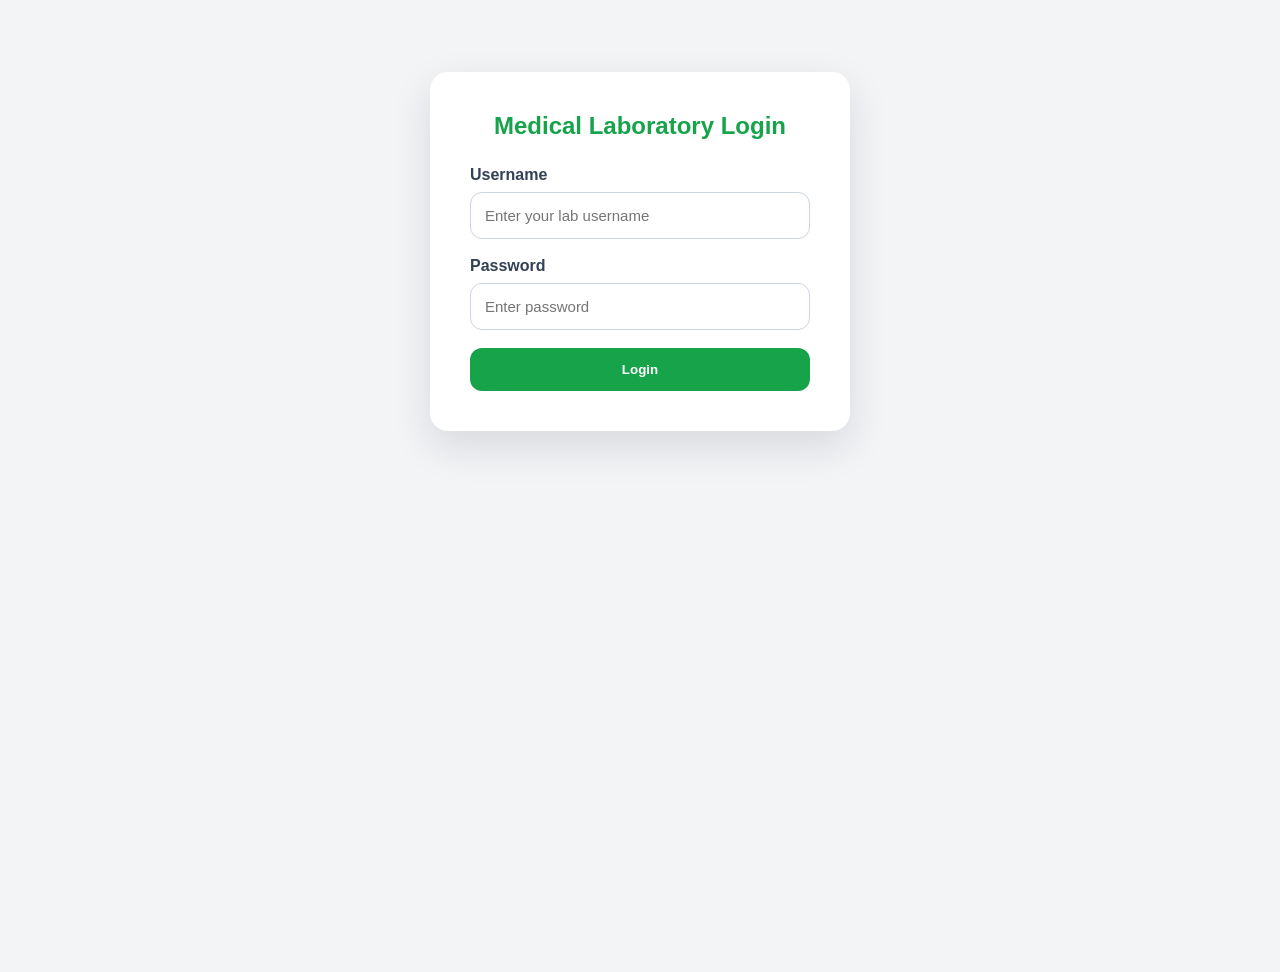
<file: UPDATE ON THE WEBSITE/medlab.html>
<!DOCTYPE html>
<html lang="en">
<head>
  <meta charset="UTF-8">
  <meta name="viewport" content="width=device-width, initial-scale=1.0">
  <title>Medical Lab Portal</title>
  <style>
    * { margin: 0; padding: 0; box-sizing: border-box; }
    body { font-family: 'Segoe UI', Tahoma, Geneva, Verdana, sans-serif; background: #f3f4f6; color: #111827; overflow-x: auto; overflow-y: auto; }
    .login-view, .lab-content { min-height: 100vh; display: none; }
    .login-view.active, .lab-content.active { display: block; }
    .login-container { max-width: 420px; margin: auto; padding: 40px; background: white; border-radius: 18px; box-shadow: 0 15px 40px rgba(15, 23, 42, 0.12); margin-top: 8vh; }
    .login-container h2 { margin-bottom: 26px; text-align: center; color: #16a34a; }
    .form-group { margin-bottom: 18px; }
    .form-group label { display: block; margin-bottom: 8px; font-weight: 600; color: #334155; }
    .form-group input, .form-group select { width: 100%; padding: 14px; border-radius: 12px; border: 1px solid #cbd5e1; font-size: 15px; }
    .btn { width: 100%; padding: 14px; border: none; border-radius: 12px; font-weight: 700; background: #16a34a; color: white; cursor: pointer; transition: background 0.2s ease; }
    .btn:hover { background: #13863b; }
    .error-message { display: none; margin-top: 14px; padding: 12px; border-radius: 12px; background: #fee2e2; color: #b91c1c; }
    .header { padding: 24px 30px; background: #16a34a; color: white; display: flex; flex-wrap: wrap; justify-content: space-between; align-items: center; gap: 16px; }
    .header h1 { font-size: 26px; }
    .header .header-right { display: flex; gap: 12px; align-items: center; }
    .header .badge { background: white; color: #16a34a; padding: 8px 14px; border-radius: 999px; font-weight: 700; }
    .header .btn-ghost { background: transparent; border: 1px solid white; color: white; width: auto; padding: 10px 16px; }
    .container { max-width: 1200px; margin: 24px auto; padding: 0 20px; }
    .search-panel { background: white; padding: 20px; border-radius: 18px; box-shadow: 0 12px 30px rgba(15, 23, 42, 0.08); margin-bottom: 24px; }
    .search-panel input { width: 100%; padding: 14px; border-radius: 12px; border: 1px solid #cbd5e1; }
    .patients-grid { display: grid; gap: 20px; grid-template-columns: repeat(auto-fill, minmax(280px, 1fr)); }
    .patient-card { border-radius: 18px; padding: 20px; background: white; box-shadow: 0 10px 30px rgba(15, 23, 42, 0.08); display: flex; flex-direction: column; gap: 18px; }
    .patient-card h3 { color: #16a34a; }
    .patient-info { display: grid; gap: 10px; color: #475569; font-size: 14px; }
    .patient-actions { display: flex; gap: 10px; flex-wrap: wrap; }
    .btn-secondary { flex: 1; padding: 12px; background: #e2e8f0; color: #0f172a; border: none; border-radius: 12px; cursor: pointer; font-weight: 700; }
    .btn-secondary:hover { background: #cbd5e1; }
    .empty-state { background: white; padding: 28px; border-radius: 18px; box-shadow: 0 10px 30px rgba(15, 23, 42, 0.08); text-align: center; color: #64748b; }
    .modal-backdrop { position: fixed; inset: 0; background: rgba(15, 23, 42, 0.65); display: none; align-items: center; justify-content: center; z-index: 1000; padding: 20px; }
    .modal-backdrop.active { display: flex; }
    .modal { width: 100%; max-width: 900px; background: white; border-radius: 18px; overflow: hidden; box-shadow: 0 20px 60px rgba(15, 23, 42, 0.2); }
    .modal-header { display: flex; justify-content: space-between; align-items: center; padding: 22px 24px; background: #eef2ff; }
    .modal-body { padding: 24px; }
    .modal-body h2 { margin-bottom: 18px; color: #16a34a; }
    .modal-body p { color: #475569; margin-bottom: 20px; }
    .form-grid { display: grid; gap: 18px; }
    .form-grid input, .form-grid textarea { width: 100%; padding: 14px; border-radius: 12px; border: 1px solid #cbd5e1; font-size: 14px; }
    .form-grid textarea { min-height: 100px; resize: vertical; }
    .lab-table { width: 100%; min-width: 840px; border-collapse: collapse; margin-top: 0; }
    .lab-table th, .lab-table td { border: 1px solid #e2e8f0; padding: 12px; text-align: left; vertical-align: top; }
    .lab-table th { background: #f8fafc; }
    .lab-table input { width: 100%; min-width: 0; padding: 10px 12px; border-radius: 10px; border: 1px solid #cbd5e1; background: white; font-size: 14px; box-sizing: border-box; }
    .table-responsive { overflow-x: auto; }
    .lab-results-scroll { max-height: 320px; overflow-y: auto; margin-top: 18px; padding-right: 4px; }
    .lab-table input[readonly] { background: #f8fafc; color: #475569; }
    .lab-row button { border: none; border-radius: 12px; padding: 10px 14px; background: #f8fafc; cursor: pointer; }
    .lab-row button:hover { background: #e2e8f0; }
    .test-grid { display: grid; grid-template-columns: repeat(auto-fit, minmax(160px, 1fr)); gap: 12px; margin-top: 16px; max-height: 260px; overflow-y: auto; padding-right: 4px; }
    .test-button { width: 100%; border-radius: 12px; padding: 12px 14px; border: 1px solid #cbd5e1; background: #f8fafc; color: #0f172a; font-weight: 700; cursor: pointer; transition: background 0.2s ease, border-color 0.2s ease; }
    .test-button:hover, .test-button.active { background: #e2e8f0; border-color: #94a3b8; }
    .range-label { display: block; margin-top: 4px; font-size: 12px; color: #475569; }
    .test-info { color: #475569; margin-top: 8px; font-size: 14px; }
    .grid-columns { display: grid; gap: 16px; grid-template-columns: repeat(auto-fit, minmax(180px, 1fr)); }
    @media (max-width: 900px) { .header { flex-direction: column; align-items: flex-start; } .patient-actions { flex-direction: column; } }
  </style>
</head>
<body>
  <div class="login-view active">
    <div class="login-container">
      <h2>Medical Laboratory Login</h2>
      <form onsubmit="handleLabLogin(event)">
        <div class="form-group">
          <label for="lab-username">Username</label>
          <input id="lab-username" type="text" placeholder="Enter your lab username" required />
        </div>
        <div class="form-group">
          <label for="lab-password">Password</label>
          <input id="lab-password" type="password" placeholder="Enter password" required />
        </div>
        <button class="btn">Login</button>
        <div id="lab-error" class="error-message"></div>
      </form>
    </div>
  </div>

  <div class="lab-content">
    <header class="header">
      <h1>Medical Lab Portal</h1>
      <div class="header-right">
        <span class="badge" id="lab-patient-count">0 Patients</span>
        <button class="btn-ghost" onclick="labLogout()">Logout</button>
      </div>
    </header>

    <div class="container">
      <div class="search-panel">
        <input type="text" id="lab-search-input" placeholder="Search by patient name or ID..." onkeyup="filterLabPatients()" />
      </div>
      <div id="lab-patients-grid" class="patients-grid">
        <div class="empty-state">
          <p>No patients found yet.</p>
          <p>Once patients are registered, their records will appear here for lab assignment.</p>
        </div>
      </div>
    </div>
  </div>

  <div class="modal-backdrop" id="lab-modal">
    <div class="modal">
      <div class="modal-header">
        <div>
          <h2 id="modal-lab-patient-name">Patient Lab Entry</h2>
          <p id="modal-lab-patient-id">Patient ID:</p>
        </div>
        <button class="btn-secondary" onclick="closeLabModal()">Close</button>
      </div>
      <div class="modal-body">
        <div class="form-grid">
          <div>
            <label>Lab Staff</label>
            <input id="lab-staff-name" readonly />
          </div>
          <div>
            <label>Date</label>
            <input id="lab-entry-date" readonly />
          </div>
          <div>
            <label>Patient Name</label>
            <input id="lab-patient-name" readonly />
          </div>
          <div>
            <label>Patient ID</label>
            <input id="lab-patient-id-field" readonly />
          </div>
        </div>

        <div class="section" style="margin-top: 24px;">
          <h2>Choose Lab Test</h2>
          <div class="test-grid" id="lab-test-list"></div>
          <p class="test-info">Select a test to load its component fields and reference ranges. You can still add custom rows afterward.</p>
        </div>
        <div class="section" style="margin-top: 24px;">
          <h2>Lab Test Results</h2>
          <div class="table-responsive lab-results-scroll">
            <table class="lab-table" id="lab-results-table">
              <thead>
                <tr>
                  <th>Test Name</th>
                  <th>Result</th>
                  <th>Units</th>
                  <th>Reference Range</th>
                  <th>Notes</th>
                  <th>Action</th>
                </tr>
              </thead>
              <tbody id="lab-results-rows"></tbody>
            </table>
          </div>
          <div style="margin-top: 16px; display:flex; flex-wrap: wrap; gap:12px;">
            <button class="btn-secondary" id="add-lab-row-button" onclick="addLabResultRow()">Add Test Row</button>
            <button class="btn" id="save-lab-button" onclick="saveLabResults()">Save Results</button>
            <button class="btn-secondary hide" id="cancel-lab-edit-button" onclick="cancelLabEdit()">Cancel Edit</button>
          </div>
        </div>

        <div class="section" style="margin-top: 24px;">
          <h2>Previous Lab Results</h2>
          <div class="table-responsive">
            <table class="lab-table">
              <thead>
                <tr><th>Test</th><th>Result</th><th>Units</th><th>Reference</th><th>Notes</th><th>Date</th><th>Action</th></tr>
              </thead>
              <tbody id="lab-existing-results"></tbody>
            </table>
          </div>
          <p id="lab-existing-empty" class="small-note">No lab results recorded for this patient yet.</p>
        </div>
      </div>
    </div>
  </div>

  <script>
    const LAB_USERNAME = 'medlab';
    const LAB_PASSWORD = 'lab123#';
    const LAB_TESTS = [
      {
        id: 'pcv',
        label: 'PCV',
        description: 'Packed Cell Volume test with blood type and hemoglobin components.',
        components: [
          { name: 'PCV (%)', placeholder: 'e.g. 42', units: '%', range: '38-46%' },
          { name: 'Hemoglobin (Hb)', placeholder: 'e.g. 13.5', units: 'g/dL', range: '12-16 g/dL' },
          { name: 'Blood Type', placeholder: 'A/B/O/AB', units: '', range: 'A, B, AB, O' },
          { name: 'RBC Count', placeholder: 'e.g. 4.5', units: '×10^12/L', range: '4.0-5.5' }
        ]
      },
      {
        id: 'cbc',
        label: 'Complete Blood Count',
        description: 'Full blood count including red cells, white cells, platelets and indices.',
        components: [
          { name: 'WBC Count', placeholder: 'e.g. 6.2', units: '×10^9/L', range: '4.0-11.0' },
          { name: 'RBC Count', placeholder: 'e.g. 4.8', units: '×10^12/L', range: '4.0-5.5' },
          { name: 'Hemoglobin', placeholder: 'e.g. 14.0', units: 'g/dL', range: '13-17' },
          { name: 'Hematocrit', placeholder: 'e.g. 42', units: '%', range: '38-50%' },
          { name: 'MCV', placeholder: 'e.g. 88', units: 'fL', range: '80-100' },
          { name: 'MCH', placeholder: 'e.g. 29', units: 'pg', range: '27-33' },
          { name: 'MCHC', placeholder: 'e.g. 33', units: 'g/dL', range: '32-36' },
          { name: 'Platelet Count', placeholder: 'e.g. 250', units: '×10^9/L', range: '150-400' }
        ]
      },
      {
        id: 'renal',
        label: 'Renal Profile',
        description: 'Kidney function panel with urea, creatinine, BUN and eGFR.',
        components: [
          { name: 'Urea', placeholder: 'e.g. 28', units: 'mg/dL', range: '7-20' },
          { name: 'Creatinine', placeholder: 'e.g. 0.9', units: 'mg/dL', range: '0.6-1.3' },
          { name: 'BUN', placeholder: 'e.g. 14', units: 'mg/dL', range: '7-20' },
          { name: 'eGFR', placeholder: 'e.g. 90', units: 'mL/min/1.73m²', range: '> 60' }
        ]
      },
      {
        id: 'liver',
        label: 'Liver Function',
        description: 'Liver enzymes and proteins used to evaluate hepatic health.',
        components: [
          { name: 'AST', placeholder: 'e.g. 25', units: 'U/L', range: '10-40' },
          { name: 'ALT', placeholder: 'e.g. 30', units: 'U/L', range: '7-56' },
          { name: 'ALP', placeholder: 'e.g. 80', units: 'U/L', range: '40-129' },
          { name: 'Total Bilirubin', placeholder: 'e.g. 1.0', units: 'mg/dL', range: '0.1-1.2' },
          { name: 'Direct Bilirubin', placeholder: 'e.g. 0.2', units: 'mg/dL', range: '0-0.3' },
          { name: 'Albumin', placeholder: 'e.g. 4.2', units: 'g/dL', range: '3.5-5.0' },
          { name: 'Total Protein', placeholder: 'e.g. 7.0', units: 'g/dL', range: '6.0-8.3' }
        ]
      },
      {
        id: 'thyroid',
        label: 'Thyroid Profile',
        description: 'Thyroid stimulating hormone and thyroid hormones.',
        components: [
          { name: 'TSH', placeholder: 'e.g. 2.5', units: 'µIU/mL', range: '0.4-4.0' },
          { name: 'Free T4', placeholder: 'e.g. 1.1', units: 'ng/dL', range: '0.8-1.8' },
          { name: 'Free T3', placeholder: 'e.g. 3.3', units: 'pg/mL', range: '2.3-4.2' }
        ]
      },
      {
        id: 'coagulation',
        label: 'Coagulation Profile',
        description: 'Clotting screen with PT, INR and aPTT values.',
        components: [
          { name: 'PT', placeholder: 'e.g. 12.0', units: 'seconds', range: '11-13.5' },
          { name: 'INR', placeholder: 'e.g. 1.0', units: '', range: '0.8-1.2' },
          { name: 'aPTT', placeholder: 'e.g. 30', units: 'seconds', range: '25-35' }
        ]
      },
      {
        id: 'bloodGlucose',
        label: 'Blood Glucose',
        description: 'Blood sugar measurement for fasting or random glucose check.',
        components: [
          { name: 'Fasting Glucose', placeholder: 'e.g. 95', units: 'mg/dL', range: '70-100' },
          { name: 'Random Glucose', placeholder: 'e.g. 130', units: 'mg/dL', range: '< 140' }
        ]
      },
      {
        id: 'hba1c',
        label: 'HBA1c',
        description: 'Average blood glucose control over the prior 2-3 months.',
        components: [
          { name: 'HBA1c', placeholder: 'e.g. 5.8', units: '%', range: '< 5.7' }
        ]
      },
      {
        id: 'lipid',
        label: 'Lipid Profile',
        description: 'Common lipid panel with cholesterol and triglycerides.',
        components: [
          { name: 'Total Cholesterol', placeholder: 'e.g. 180', units: 'mg/dL', range: '< 200' },
          { name: 'HDL', placeholder: 'e.g. 50', units: 'mg/dL', range: '> 40' },
          { name: 'LDL', placeholder: 'e.g. 110', units: 'mg/dL', range: '< 130' },
          { name: 'Triglycerides', placeholder: 'e.g. 120', units: 'mg/dL', range: '< 150' }
        ]
      },
      {
        id: 'electrolyte',
        label: 'Electrolyte Profile',
        description: 'Full electrolyte panel including sodium and bicarbonate.',
        components: [
          { name: 'Sodium', placeholder: 'e.g. 140', units: 'mmol/L', range: '135-145' },
          { name: 'Potassium', placeholder: 'e.g. 4.2', units: 'mmol/L', range: '3.5-5.0' },
          { name: 'Chloride', placeholder: 'e.g. 102', units: 'mmol/L', range: '98-107' },
          { name: 'Bicarbonate', placeholder: 'e.g. 24', units: 'mmol/L', range: '22-29' }
        ]
      },
      {
        id: 'urinalysis',
        label: 'Urinalysis',
        description: 'Urine chemistry panel for common renal and infection markers.',
        components: [
          { name: 'Protein', placeholder: 'Negative / Trace', units: '', range: 'Negative' },
          { name: 'Glucose', placeholder: 'Negative / Positive', units: '', range: 'Negative' },
          { name: 'pH', placeholder: 'e.g. 6.0', units: '', range: '4.5-8.0' }
        ]
      },
      {
        id: 'hepatitis',
        label: 'Hepatitis Panel',
        description: 'Viral hepatitis screening panel for major hepatitis markers.',
        components: [
          { name: 'HBsAg', placeholder: 'Positive / Negative', units: '', range: 'Negative' },
          { name: 'Anti-HCV', placeholder: 'Positive / Negative', units: '', range: 'Negative' },
          { name: 'Anti-HAV IgM', placeholder: 'Positive / Negative', units: '', range: 'Negative' }
        ]
      },
      {
        id: 'malaria',
        label: 'Malaria Screen',
        description: 'Malaria parasite screening and parasite density if required.',
        components: [
          { name: 'Malaria Parasite', placeholder: 'Positive / Negative', units: '', range: 'Negative' },
          { name: 'Parasite Density', placeholder: 'e.g. 2000', units: 'parasites/µL', range: '0' }
        ]
      }
    ];

    let labStaff = '';
    let patients = [];
    let selectedPatientId = '';
    let editingLabIndex = -1;

    window.addEventListener('load', initLabPage);

    function initLabPage() {
      const storedName = sessionStorage.getItem('labStaff');
      if (sessionStorage.getItem('labAuth') === 'true' && storedName) {
        labStaff = storedName;
        showLabDashboard();
      }
    }

    function handleLabLogin(event) {
      event.preventDefault();
      const username = document.getElementById('lab-username').value.trim();
      const password = document.getElementById('lab-password').value.trim();
      const errorEl = document.getElementById('lab-error');
      if (username === LAB_USERNAME && password === LAB_PASSWORD) {
        sessionStorage.setItem('labAuth', 'true');
        sessionStorage.setItem('labStaff', username);
        labStaff = username;
        errorEl.style.display = 'none';
        showLabDashboard();
      } else {
        errorEl.textContent = 'Invalid lab username or password.';
        errorEl.style.display = 'block';
      }
    }

    function showLabDashboard() {
      document.querySelector('.login-view').classList.remove('active');
      document.querySelector('.lab-content').classList.add('active');
      loadLabPatients();
    }

    function loadLabPatients() {
      patients = JSON.parse(localStorage.getItem('patientRecords')) || [];
      displayLabPatients(patients);
    }

    function displayLabPatients(list) {
      const grid = document.getElementById('lab-patients-grid');
      document.getElementById('lab-patient-count').textContent = `${list.length} Patients`;
      if (list.length === 0) {
        grid.innerHTML = `
          <div class="empty-state">
            <p>No patient records available.</p>
            <p>Patients created through the service form will appear here.</p>
          </div>
        `;
        return;
      }

      grid.innerHTML = list.map(patient => `
        <div class="patient-card">
          <h3>${patient.firstName || 'Unknown'} ${patient.surname || ''}</h3>
          <div class="patient-info">
            <div><strong>Patient ID</strong><br>${patient.patientId || 'N/A'}</div>
            <div><strong>Phone</strong><br>${patient.phone || 'N/A'}</div>
            <div><strong>Email</strong><br>${patient.email || 'N/A'}</div>
          </div>
          <div class="patient-actions">
            <button class="btn-secondary" onclick="openPatientFolder('${patient.patientId}')">Patient Folder</button>
            <button class="btn" onclick="openLabModal('${patient.patientId}')">Lab Results</button>
          </div>
        </div>
      `).join('');
    }

    function filterLabPatients() {
      const query = document.getElementById('lab-search-input').value.toLowerCase().trim();
      if (!query) {
        displayLabPatients(patients);
        return;
      }
      const filtered = patients.filter(p => {
        const fullName = `${p.firstName || ''} ${p.surname || ''}`.toLowerCase();
        return fullName.includes(query) || (p.patientId || '').toLowerCase().includes(query) || (p.email || '').toLowerCase().includes(query);
      });
      displayLabPatients(filtered);
    }

    function openPatientFolder(patientId) {
      window.location.href = `patient-folder.html?id=${encodeURIComponent(patientId)}&role=lab`;
    }

    function openLabModal(patientId) {
      selectedPatientId = patientId;
      const patient = patients.find(p => p.patientId === patientId);
      if (!patient) return;

      document.getElementById('modal-lab-patient-name').textContent = `${patient.firstName || 'Unknown'} ${patient.surname || ''}`;
      document.getElementById('modal-lab-patient-id').textContent = `Patient ID: ${patient.patientId || 'N/A'}`;
      document.getElementById('lab-patient-name').value = `${patient.firstName || ''} ${patient.surname || ''}`;
      document.getElementById('lab-patient-id-field').value = patient.patientId || '';
      document.getElementById('lab-entry-date').value = new Date().toLocaleString();
      document.getElementById('lab-staff-name').value = labStaff;
      editingLabIndex = -1;
      document.getElementById('save-lab-button').textContent = 'Save Results';
      document.getElementById('cancel-lab-edit-button').classList.add('hide');
      renderLabTestButtons();
      renderLabEntryRows();
      renderExistingLabResults(patient.labResults || []);
      document.getElementById('lab-modal').classList.add('active');
    }

    function closeLabModal() {
      document.getElementById('lab-modal').classList.remove('active');
      document.getElementById('lab-results-rows').innerHTML = '';
    }

    function addLabResultRow() {
      const row = document.createElement('tr');
      row.className = 'lab-row';
      row.innerHTML = `
        <td><input type="text" placeholder="Test Name" /></td>
        <td><input type="text" placeholder="Result" /></td>
        <td><input type="text" placeholder="Units" /></td>
        <td><input type="text" placeholder="Reference Range" /></td>
        <td><input type="text" placeholder="Notes" /></td>
        <td><button type="button" onclick="removeLabRow(this)">✕</button></td>
      `;
      document.getElementById('lab-results-rows').appendChild(row);
    }

    function removeLabRow(button) {
      button.closest('tr').remove();
    }

    function renderLabEntryRows(entry = null) {
      const rows = document.getElementById('lab-results-rows');
      rows.innerHTML = '';
      if (entry) {
        const row = document.createElement('tr');
        row.className = 'lab-row';
        row.innerHTML = `
          <td><input type="text" value="${entry.testName || ''}" placeholder="Test Name" /></td>
          <td><input type="text" value="${entry.result || ''}" placeholder="Result" /></td>
          <td><input type="text" value="${entry.units || ''}" placeholder="Units" /></td>
          <td><input type="text" value="${entry.referenceRange || ''}" placeholder="Reference Range" /></td>
          <td><input type="text" value="${entry.notes || ''}" placeholder="Notes" /></td>
          <td><button type="button" onclick="removeLabRow(this)">✕</button></td>
        `;
        rows.appendChild(row);
        return;
      }
      addLabResultRow();
    }

    function startLabEdit(index) {
      const patient = patients.find(p => p.patientId === selectedPatientId);
      if (!patient || !patient.labResults || !patient.labResults[index]) return;
      editingLabIndex = index;
      renderLabEntryRows(patient.labResults[index]);
      document.getElementById('save-lab-button').textContent = 'Update Result';
      document.getElementById('cancel-lab-edit-button').classList.remove('hide');
    }

    function cancelLabEdit() {
      editingLabIndex = -1;
      renderLabEntryRows();
      document.getElementById('save-lab-button').textContent = 'Save Results';
      document.getElementById('cancel-lab-edit-button').classList.add('hide');
    }

    function renderExistingLabResults(results) {
      const tbody = document.getElementById('lab-existing-results');
      tbody.innerHTML = '';
      const empty = document.getElementById('lab-existing-empty');
      if (!results || !results.length) {
        empty.style.display = 'block';
        return;
      }
      empty.style.display = 'none';
      results.forEach((result, index) => {
        const row = document.createElement('tr');
        row.innerHTML = `
          <td>${result.testName}</td>
          <td>${result.result}</td>
          <td>${result.units || '-'}</td>
          <td>${result.referenceRange || '-'}</td>
          <td>${result.notes || '-'}</td>
          <td>${result.date || '-'}</td>
          <td><button class="btn-secondary" type="button" onclick="startLabEdit(${index})">Edit</button></td>
        `;
        tbody.appendChild(row);
      });
    }

    function saveLabResults() {
      const patient = patients.find(p => p.patientId === selectedPatientId);
      if (!patient) return;
      const rows = Array.from(document.querySelectorAll('#lab-results-rows tr'));
      const newResults = rows.map(row => {
        const inputs = row.querySelectorAll('input');
        return {
          testName: inputs[0].value.trim(),
          result: inputs[1].value.trim(),
          units: inputs[2].value.trim(),
          referenceRange: inputs[3].value.trim(),
          notes: inputs[4].value.trim(),
          date: new Date().toLocaleString()
        };
      }).filter(result => result.testName && result.result);

      if (!newResults.length) {
        alert('Please add at least one lab result before saving.');
        return;
      }

      const wasEditing = editingLabIndex >= 0;
      if (wasEditing) {
        if (!patient.labResults) patient.labResults = [];
        patient.labResults[editingLabIndex] = newResults[0];
        if (newResults.length > 1) {
          patient.labResults = patient.labResults.concat(newResults.slice(1));
        }
        editingLabIndex = -1;
        document.getElementById('save-lab-button').textContent = 'Save Results';
        document.getElementById('cancel-lab-edit-button').classList.add('hide');
      } else {
        patient.labResults = (patient.labResults || []).concat(newResults);
      }
      savePatientRecord(patient);
      renderExistingLabResults(patient.labResults);
      document.getElementById('lab-results-rows').innerHTML = '';
      addLabResultRow();
      loadLabPatients();
      alert(wasEditing ? 'Lab result updated successfully.' : 'Lab results saved successfully.');
    }

    function savePatientRecord(updatedPatient) {
      const records = JSON.parse(localStorage.getItem('patientRecords')) || [];
      const index = records.findIndex(p => p.patientId === updatedPatient.patientId);
      if (index >= 0) records[index] = updatedPatient;
      else records.push(updatedPatient);
      localStorage.setItem('patientRecords', JSON.stringify(records));
    }

    function renderLabTestButtons() {
      const container = document.getElementById('lab-test-list');
      container.innerHTML = LAB_TESTS.map(test => `
        <button type="button" class="test-button" onclick="selectLabTest('${test.id}')">${test.label}</button>
      `).join('');
    }

    function selectLabTest(testId) {
      const test = LAB_TESTS.find(t => t.id === testId);
      if (!test) return;
      const rows = document.getElementById('lab-results-rows');
      rows.innerHTML = '';
      LAB_TESTS.forEach(t => {
        const button = document.querySelector(`.test-button[onclick="selectLabTest('${t.id}')"]`);
        if (button) button.classList.toggle('active', t.id === testId);
      });
      test.components.forEach(component => {
        const row = document.createElement('tr');
        row.className = 'lab-row';
        row.innerHTML = `
          <td><input type="text" value="${component.name}" readonly /></td>
          <td><input type="text" placeholder="${component.placeholder}" /></td>
          <td><input type="text" value="${component.units || ''}" readonly /></td>
          <td><input type="text" value="${component.range || ''}" readonly /></td>
          <td><input type="text" placeholder="Notes" /></td>
          <td><button type="button" onclick="removeLabRow(this)">✕</button></td>
        `;
        rows.appendChild(row);
      });
      document.getElementById('save-lab-button').textContent = 'Save Results';
      document.getElementById('cancel-lab-edit-button').classList.add('hide');
      editingLabIndex = -1;
    }

    function labLogout() {
      sessionStorage.removeItem('labAuth');
      sessionStorage.removeItem('labStaff');
      document.querySelector('.lab-content').classList.remove('active');
      document.querySelector('.login-view').classList.add('active');
      document.getElementById('lab-username').value = '';
      document.getElementById('lab-password').value = '';
    }
  </script>
</body>
</html>
</file>
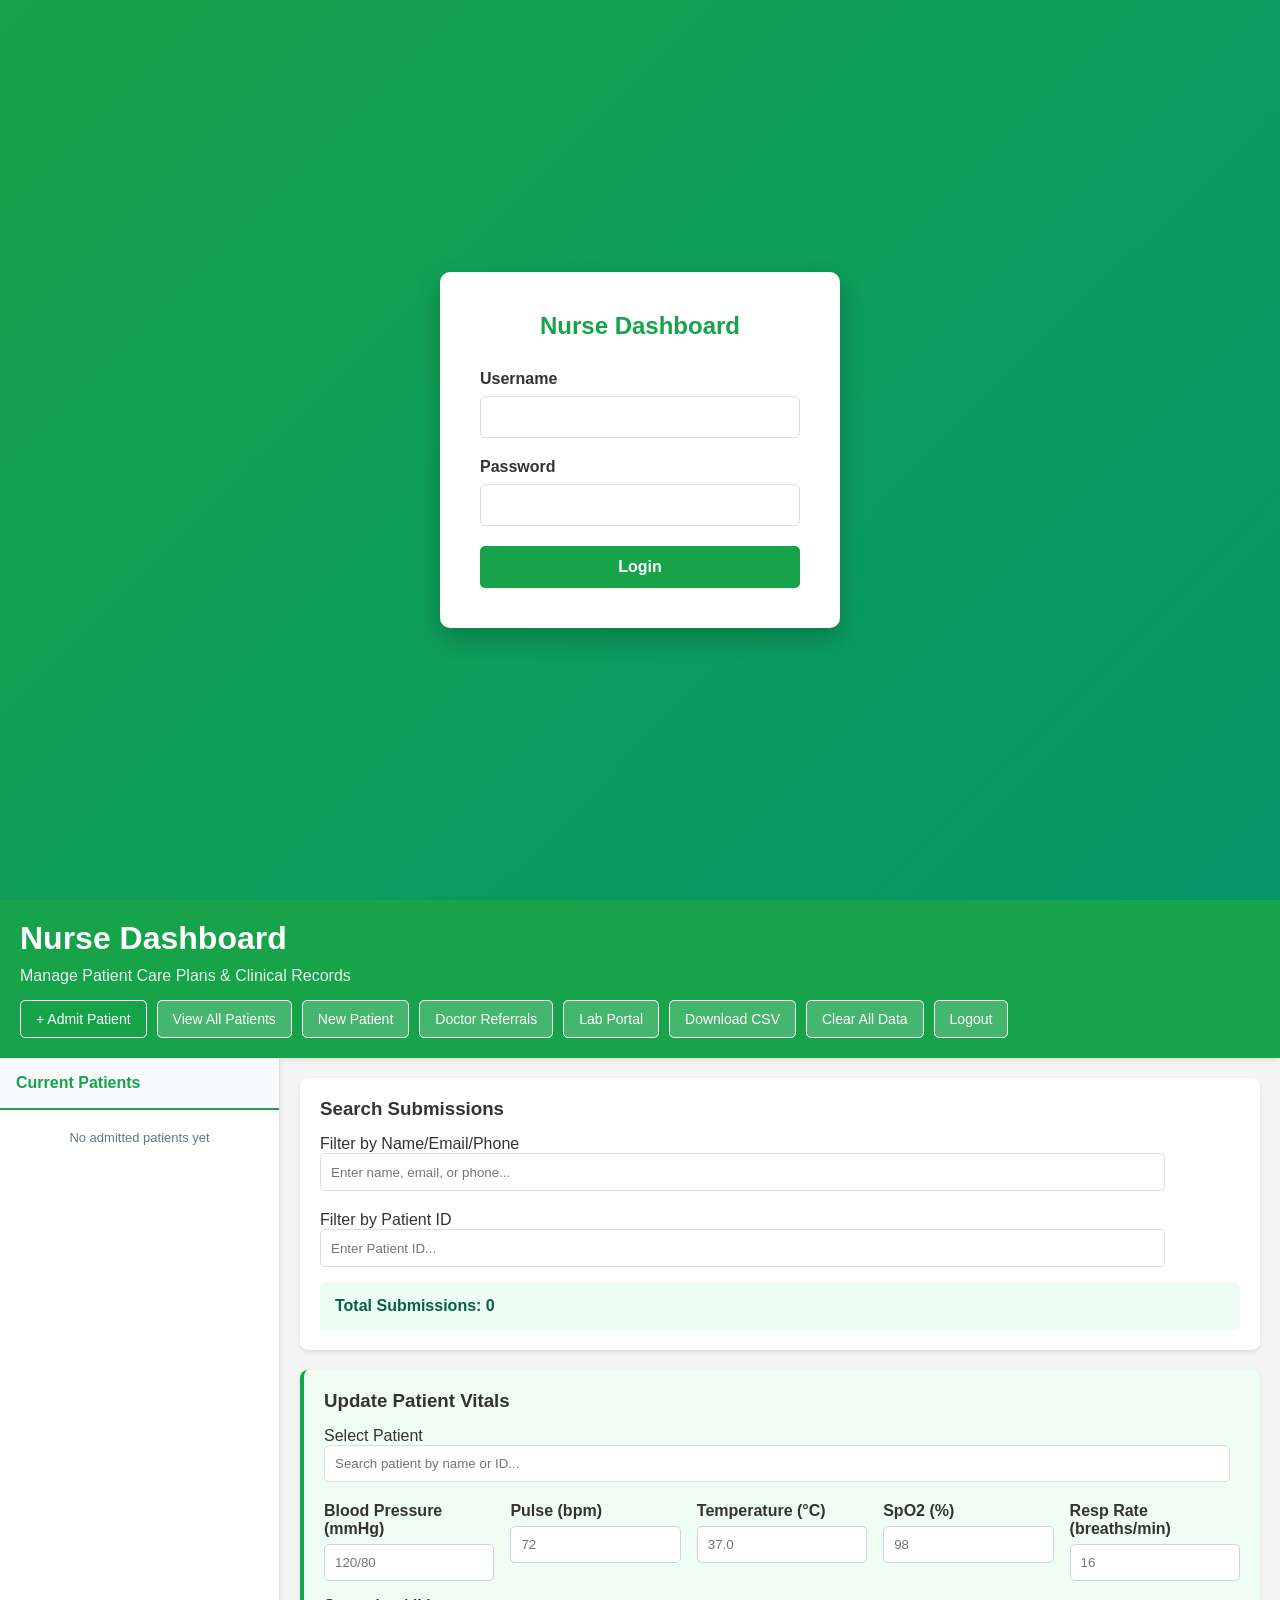
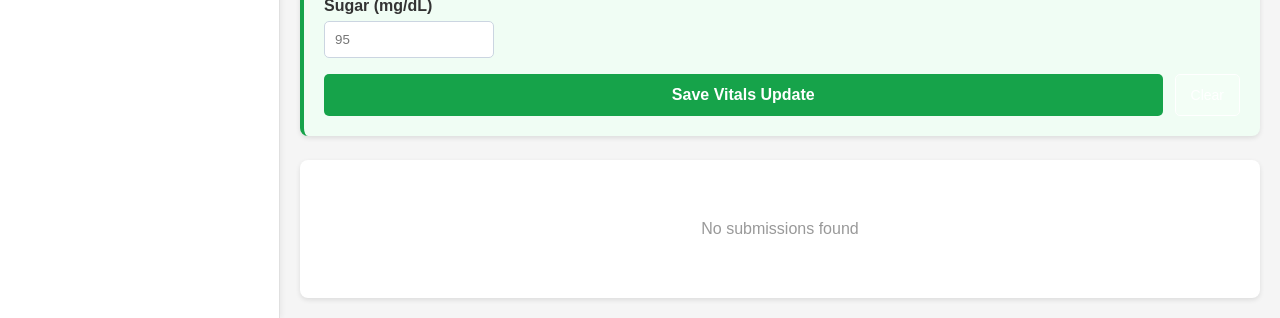
<file: UPDATE ON THE WEBSITE/nurse.html>
<!DOCTYPE html>
<html lang="en">
<head>
  <meta charset="UTF-8">
  <meta name="viewport" content="width=device-width, initial-scale=1.0">
  <title>Nurse Dashboard</title>
  <style>
    * {
      margin: 0;
      padding: 0;
      box-sizing: border-box;
    }

    body {
      font-family: 'Segoe UI', Tahoma, Geneva, Verdana, sans-serif;
      background: #f5f5f5;
      color: #333;
      overflow-x: auto;
      overflow-y: auto;
    }

    .login-view {
      display: flex;
      justify-content: center;
      align-items: center;
      min-height: 100vh;
      background: linear-gradient(135deg, #16a34a 0%, #059669 100%);
    }

    .login-view.active {
      display: flex;
    }

    .login-view:not(.active) {
      display: none;
    }

    .login-container {
      background: white;
      padding: 40px;
      border-radius: 10px;
      box-shadow: 0 10px 25px rgba(0, 0, 0, 0.2);
      width: 100%;
      max-width: 400px;
    }

    .login-container h2 {
      margin-bottom: 30px;
      text-align: center;
      color: #16a34a;
    }

    .form-group {
      margin-bottom: 20px;
    }

    .form-group label {
      display: block;
      margin-bottom: 8px;
      font-weight: 600;
    }

    .form-group input {
      width: 100%;
      padding: 12px;
      border: 1px solid #ddd;
      border-radius: 5px;
      font-size: 14px;
    }

    .form-group input:focus {
      outline: none;
      border-color: #16a34a;
      box-shadow: 0 0 5px rgba(22, 163, 74, 0.08);
    }

    .btn {
      width: 100%;
      padding: 12px;
      background: #16a34a;
      color: white;
      border: none;
      border-radius: 5px;
      font-size: 16px;
      font-weight: 600;
      cursor: pointer;
      transition: background 0.3s;
    }

    .btn:hover {
      background: #13863b;
    }

    #error-message {
      color: #d32f2f;
      margin-top: 15px;
      text-align: center;
      display: none;
      padding: 10px;
      background: #ffebee;
      border-radius: 5px;
    }

    .nurse-content {
      display: none;
      min-height: 100vh;
      background: #f5f5f5;
      display: flex;
      flex-direction: column;
    }

    .nurse-content.active {
      display: flex;
    }

    .main-wrapper {
      display: flex;
      flex: 1;
      overflow: hidden;
    }

    .sidebar {
      width: 280px;
      background: white;
      border-right: 1px solid #e0e0e0;
      overflow-y: auto;
      box-shadow: 2px 0 5px rgba(0,0,0,0.05);
    }

    .sidebar-header {
      padding: 16px;
      border-bottom: 2px solid #16a34a;
      background: #f8fafc;
      font-weight: 700;
      color: #16a34a;
    }

    .patients-list {
      list-style: none;
    }

    .patient-item {
      padding: 12px 16px;
      border-bottom: 1px solid #f0f0f0;
      cursor: pointer;
      transition: all 0.2s;
      display: flex;
      align-items: center;
      gap: 10px;
    }

    .patient-item:hover {
      background: #f8fafc;
      border-left: 4px solid #16a34a;
      padding-left: 12px;
    }

    .patient-item.active {
      background: #dcfce7;
      border-left: 4px solid #16a34a;
      padding-left: 12px;
    }

    .patient-status-dot {
      width: 8px;
      height: 8px;
      border-radius: 50%;
      background: #16a34a;
    }

    .patient-info {
      flex: 1;
    }

    .patient-name {
      font-weight: 600;
      color: #0f172a;
      font-size: 13px;
    }

    .patient-id {
      font-size: 11px;
      color: #64748b;
    }

    .sidebar-empty {
      padding: 20px 16px;
      text-align: center;
      color: #64748b;
      font-size: 13px;
    }

    .content-area {
      flex: 1;
      overflow-y: auto;
    }

    .header {
      background: #16a34a;
      color: white;
      padding: 20px;
      box-shadow: 0 2px 5px rgba(0, 0, 0, 0.1);
    }

    .header h1 {
      margin: 0 0 10px 0;
    }

    .header p {
      margin: 0;
      opacity: 0.9;
    }

    .header-controls {
      display: flex;
      gap: 10px;
      margin-top: 15px;
      flex-wrap: wrap;
    }

    .btn-secondary {
      padding: 10px 15px;
      background: rgba(255, 255, 255, 0.2);
      color: white;
      border: 1px solid white;
      border-radius: 5px;
      cursor: pointer;
      font-size: 14px;
      transition: all 0.3s;
    }

    .btn-secondary:hover {
      background: rgba(255, 255, 255, 0.3);
    }

    .container {
      max-width: 1200px;
      margin: 20px auto;
      padding: 0 20px;
    }

    .search-box {
      background: white;
      padding: 20px;
      border-radius: 8px;
      margin-bottom: 20px;
      box-shadow: 0 2px 5px rgba(0, 0, 0, 0.1);
    }

    .search-box h3 {
      margin-bottom: 15px;
      color: #333;
    }

    .search-input-group {
      display: grid;
      grid-template-columns: 1fr auto;
      gap: 10px;
      margin-bottom: 15px;
    }

    .search-input-group input {
      padding: 10px;
      border: 1px solid #ddd;
      border-radius: 5px;
    }

    .search-suggestions {
      list-style: none;
      margin: 10px 0 0;
      padding: 0;
      border: 1px solid #ddd;
      border-radius: 5px;
      background: white;
      max-height: 220px;
      overflow-y: auto;
      box-shadow: 0 4px 10px rgba(0, 0, 0, 0.08);
    }

    .search-suggestions li {
      padding: 12px 14px;
      cursor: pointer;
      border-bottom: 1px solid #f1f1f1;
    }

    .search-suggestions li:last-child {
      border-bottom: none;
    }

    .search-suggestions li:hover {
      background: #f5f7ff;
    }

    .stat-box {
      background: #ecfdf5;
      padding: 15px;
      border-radius: 5px;
      color: #065f46;
      font-weight: 600;
      margin-top: 15px;
    }

    #submissions-container {
      background: white;
      padding: 20px;
      border-radius: 8px;
      box-shadow: 0 2px 5px rgba(0, 0, 0, 0.1);
    }

    .submission-card {
      border: 1px solid #eee;
      padding: 15px;
      margin-bottom: 15px;
      border-radius: 5px;
      background: #fafafa;
    }

    .submission-card h4 {
      color: #16a34a;
      margin-bottom: 10px;
    }

    .submission-grid {
      display: grid;
      grid-template-columns: repeat(auto-fit, minmax(200px, 1fr));
      gap: 15px;
      font-size: 14px;
    }

    .submission-field {
      background: white;
      padding: 10px;
      border-radius: 3px;
      border-left: 3px solid #16a34a;
    }

    .submission-field strong {
      display: block;
      color: #16a34a;
      margin-bottom: 3px;
      font-size: 12px;
    }

    .empty-state {
      text-align: center;
      padding: 40px;
      color: #999;
    }

    .referral-card {
      border: 1px solid #e8d4f1;
      padding: 15px;
      margin-bottom: 15px;
      border-radius: 5px;
      background: #faf5ff;
      border-left: 4px solid #a78bfa;
    }

    .referral-card h4 {
      color: #16a34a;
      margin-bottom: 10px;
      display: flex;
      justify-content: space-between;
      align-items: center;
    }

    .referral-badge {
      display: inline-block;
      padding: 4px 12px;
      border-radius: 20px;
      font-size: 12px;
      font-weight: 600;
    }

    .referral-badge.emergency {
      background: #ffc7ce;
      color: #9c0006;
    }

    .referral-badge.pending {
      background: #fff2cc;
      color: #9c6500;
    }

    .referral-badge.resolved {
      background: #c6efce;
      color: #006100;
    }

    @media (max-width: 768px) {
      .search-input-group {
        grid-template-columns: 1fr;
      }

      .header-controls {
        flex-direction: column;
      }

      .submission-grid {
        grid-template-columns: 1fr;
      }
    }
  </style>
</head>
<body>

  <!-- LOGIN VIEW -->
  <div class="login-view active">
    <div class="login-container">
      <h2>Nurse Dashboard</h2>
      <form onsubmit="handleLogin(event)">
        <div class="form-group">
          <label for="username">Username</label>
          <input type="text" id="username" required>
        </div>
        <div class="form-group">
          <label for="password">Password</label>
          <input type="password" id="password" required>
        </div>
        <button type="submit" class="btn">Login</button>
        <div id="error-message"></div>
      </form>
    </div>
  </div>

  <!-- NURSE DASHBOARD -->
  <div class="nurse-content">
    <!-- Header -->
    <div class="header">
      <h1>Nurse Dashboard</h1>
      <p>Manage Patient Care Plans & Clinical Records</p>
      <div class="header-controls">
        <button class="btn-secondary" onclick="showAdmissionModal()" style="background: #16a34a; color: white;">+ Admit Patient</button>
        <button class="btn-secondary" onclick="showAllPatients()">View All Patients</button>
        <button class="btn-secondary" onclick="location.href='service-form.html'">New Patient</button>
        <button class="btn-secondary" onclick="showDoctorReferrals()">Doctor Referrals</button>
        <button class="btn-secondary" onclick="location.href='medlab.html'">Lab Portal</button>
        <button class="btn-secondary" onclick="exportToCSV()">Download CSV</button>
        <button class="btn-secondary" onclick="deleteAllData()">Clear All Data</button>
        <button class="btn-secondary" onclick="logout()">Logout</button>
      </div>
    </div>

    <!-- Main Container -->
    <div class="main-wrapper">
      <!-- Sidebar with Patient List -->
      <div class="sidebar">
        <div class="sidebar-header">Current Patients</div>
        <ul class="patients-list" id="patients-sidebar-list"></ul>
        <div id="sidebar-empty-state" class="sidebar-empty">No admitted patients yet</div>
      </div>

      <!-- Main Content Area -->
      <div class="content-area">
        <div class="container">
      <!-- Search Section -->
      <div class="search-box">
        <h3>Search Submissions</h3>
        
        <div>
          <label>Filter by Name/Email/Phone</label>
          <div class="search-input-group">
            <input type="text" id="search-input" placeholder="Enter name, email, or phone..." onkeyup="filterByText()">
            <button class="btn-secondary" onclick="clearTextSearch()">Clear</button>
          </div>
          <ul id="search-suggestions" class="search-suggestions" hidden></ul>
        </div>

        <div style="margin-top: 20px;">
          <label>Filter by Patient ID</label>
          <div class="search-input-group">
            <input type="text" id="patient-id-input" placeholder="Enter Patient ID..." onkeyup="filterByPatientId()">
            <button class="btn-secondary" onclick="clearPatientIdSearch()">Clear</button>
          </div>
        </div>

        <div class="stat-box">
          <span id="submission-count">Total Submissions: 0</span>
        </div>
      </div>

      <!-- Vitals Update Section -->
      <div class="search-box" id="vitals-update-section" style="margin-bottom: 24px; background: #f0fdf4; border-left: 4px solid #16a34a;">
        <h3>Update Patient Vitals</h3>
        <div>
          <label>Select Patient</label>
          <div class="search-input-group">
            <input type="text" id="vitals-patient-search" placeholder="Search patient by name or ID...">
            <ul id="vitals-patient-suggestions" class="search-suggestions" hidden></ul>
          </div>
          <div id="selected-vitals-patient" style="margin-top: 10px; color: #059669; font-weight: 600;"></div>
        </div>

        <div style="margin-top: 20px; display: grid; grid-template-columns: repeat(auto-fit, minmax(150px, 1fr)); gap: 16px;">
          <div>
            <label style="font-weight: 600;">Blood Pressure (mmHg)</label>
            <input type="text" id="vital-bp" placeholder="120/80" style="width: 100%; padding: 10px; border: 1px solid #cbd5e1; border-radius: 5px; margin-top: 6px;">
          </div>
          <div>
            <label style="font-weight: 600;">Pulse (bpm)</label>
            <input type="number" id="vital-pulse" placeholder="72" style="width: 100%; padding: 10px; border: 1px solid #cbd5e1; border-radius: 5px; margin-top: 6px;">
          </div>
          <div>
            <label style="font-weight: 600;">Temperature (°C)</label>
            <input type="number" id="vital-temp" placeholder="37.0" step="0.1" style="width: 100%; padding: 10px; border: 1px solid #cbd5e1; border-radius: 5px; margin-top: 6px;">
          </div>
          <div>
            <label style="font-weight: 600;">SpO2 (%)</label>
            <input type="number" id="vital-spo2" placeholder="98" style="width: 100%; padding: 10px; border: 1px solid #cbd5e1; border-radius: 5px; margin-top: 6px;">
          </div>
          <div>
            <label style="font-weight: 600;">Resp Rate (breaths/min)</label>
            <input type="number" id="vital-resp" placeholder="16" style="width: 100%; padding: 10px; border: 1px solid #cbd5e1; border-radius: 5px; margin-top: 6px;">
          </div>
          <div>
            <label style="font-weight: 600;">Sugar (mg/dL)</label>
            <input type="number" id="vital-sugar" placeholder="95" step="0.1" style="width: 100%; padding: 10px; border: 1px solid #cbd5e1; border-radius: 5px; margin-top: 6px;">
          </div>
        </div>

        <div style="margin-top: 16px; display: flex; gap: 12px;">
          <button class="btn" onclick="saveVitalsUpdate()" style="background: #16a34a;">Save Vitals Update</button>
          <button class="btn-secondary" onclick="clearVitalsForm()">Clear</button>
        </div>
      </div>

      <!-- Submissions Display -->
      <div id="submissions-container">
        <div class="empty-state">No submissions found</div>
      </div>
        </div>
      </div>
    </div>
  </div>

  <!-- ADMISSION MODAL -->
  <div id="admission-modal" style="display: none; position: fixed; inset: 0; background: rgba(0,0,0,0.7); z-index: 1000; align-items: center; justify-content: center;">
    <div style="background: white; padding: 32px; border-radius: 12px; max-width: 500px; width: 90%; box-shadow: 0 20px 60px rgba(0,0,0,0.3); max-height: 90vh; overflow-y: auto;">
      <h2 style="margin-bottom: 20px; color: #16a34a;">Admit New Patient</h2>
      <form id="admission-form" onsubmit="processAdmission(event)">
        <div style="margin-bottom: 16px;">
          <label style="display: block; font-weight: 600; margin-bottom: 6px;">First Name *</label>
          <input type="text" id="adm-first-name" required style="width: 100%; padding: 10px; border: 1px solid #cbd5e1; border-radius: 6px; font-size: 14px;">
        </div>
        <div style="margin-bottom: 16px;">
          <label style="display: block; font-weight: 600; margin-bottom: 6px;">Last Name *</label>
          <input type="text" id="adm-surname" required style="width: 100%; padding: 10px; border: 1px solid #cbd5e1; border-radius: 6px; font-size: 14px;">
        </div>
        <div style="margin-bottom: 16px;">
          <label style="display: block; font-weight: 600; margin-bottom: 6px;">Phone *</label>
          <input type="tel" id="adm-phone" required style="width: 100%; padding: 10px; border: 1px solid #cbd5e1; border-radius: 6px; font-size: 14px;">
        </div>
        <div style="margin-bottom: 16px;">
          <label style="display: block; font-weight: 600; margin-bottom: 6px;">Email</label>
          <input type="email" id="adm-email" style="width: 100%; padding: 10px; border: 1px solid #cbd5e1; border-radius: 6px; font-size: 14px;">
        </div>
        <div style="margin-bottom: 16px;">
          <label style="display: block; font-weight: 600; margin-bottom: 6px;">Age *</label>
          <input type="number" id="adm-age" required min="0" max="150" style="width: 100%; padding: 10px; border: 1px solid #cbd5e1; border-radius: 6px; font-size: 14px;">
        </div>
        <div style="margin-bottom: 16px;">
          <label style="display: block; font-weight: 600; margin-bottom: 6px;">Reason for Admission *</label>
          <textarea id="adm-reason" required placeholder="Chief complaint / reason for admission..." style="width: 100%; padding: 10px; border: 1px solid #cbd5e1; border-radius: 6px; font-size: 14px; min-height: 80px;"></textarea>
        </div>
        <div style="display: flex; gap: 12px; margin-top: 24px;">
          <button type="submit" class="btn" style="flex: 1; background: #16a34a; padding: 12px; border: none; color: white; border-radius: 6px; font-weight: 600; cursor: pointer;">Admit Patient</button>
          <button type="button" onclick="closeAdmissionModal()" class="btn-secondary" style="flex: 1; padding: 12px; border: 1px solid #cbd5e1; color: #0f172a; border-radius: 6px; font-weight: 600; cursor: pointer;">Cancel</button>
        </div>
      </form>
    </div>
  </div>

  <!-- JAVASCRIPT -->
  <script>
    // Configuration
    const CONFIG = {
      username: 'nurse',
      password: 'nurse123#'
    };

    // Doctor assignment options (replace or extend these later)
    const doctorOptions = [
      'Dr. Amina',
      'Dr. Chinedu',
      'Dr. Esther',
      'Dr. Michael'
    ];

    const vitalLabels = [
      { key: 'bloodPressure', label: 'Blood Pressure', unit: 'mmHg', placeholder: '120/80', type: 'text' },
      { key: 'sugar', label: 'Sugar', unit: 'mg/dL', placeholder: 'e.g. 95', type: 'number', step: '0.1' },
      { key: 'pulse', label: 'Pulse', unit: 'bpm', placeholder: 'e.g. 72', type: 'number', step: '1' },
      { key: 'spo2', label: 'SpO2', unit: '%', placeholder: 'e.g. 98', type: 'number', step: '1' },
      { key: 'resp', label: 'Resp', unit: 'breaths/min', placeholder: 'e.g. 16', type: 'number', step: '1' },
      { key: 'temp', label: 'Temp', unit: '°C', placeholder: 'e.g. 37.0', type: 'number', step: '0.1' }
    ];

    // Global state
    let allSubmissions = [];
    let allPatients = [];

    // Check authentication on page load
    window.addEventListener('load', initPage);

    function initPage() {
      if (sessionStorage.getItem('authenticated') === 'true') {
        showNursePanel();
        loadAllSubmissions();
      }
    }

    // Handle login
    function handleLogin(event) {
      event.preventDefault();
      const username = document.getElementById('username').value;
      const password = document.getElementById('password').value;
      const errorEl = document.getElementById('error-message');

      if (username === CONFIG.username && password === CONFIG.password) {
        sessionStorage.setItem('authenticated', 'true');
        errorEl.style.display = 'none';
        showNursePanel();
        loadAllSubmissions();
      } else {
        errorEl.textContent = 'Invalid credentials. Please try again.';
        errorEl.style.display = 'block';
        document.getElementById('password').value = '';
      }
    }

    // Show nurse panel
    function showNursePanel() {
      document.querySelector('.login-view').classList.remove('active');
      document.querySelector('.nurse-content').classList.add('active');
      initVitalsSearch();
    }

    // Load all submissions and patient records
    function loadAllSubmissions() {
      allSubmissions = JSON.parse(localStorage.getItem('serviceSubmissions')) || [];
      allPatients = JSON.parse(localStorage.getItem('patientRecords')) || [];
      displaySubmissions(allSubmissions);
      updateSubmissionCount(allSubmissions.length);
      updatePatientSidebar();
    }

    function updatePatientSidebar() {
      const sidebarList = document.getElementById('patients-sidebar-list');
      const emptyState = document.getElementById('sidebar-empty-state');
      
      // Get only admitted patients
      const admittedPatients = allPatients.filter(p => p.admissionStatus === 'admitted');
      
      sidebarList.innerHTML = '';
      
      if (admittedPatients.length === 0) {
        emptyState.style.display = 'block';
        return;
      }
      
      emptyState.style.display = 'none';
      
      admittedPatients.forEach(patient => {
        const li = document.createElement('li');
        li.className = 'patient-item';
        li.innerHTML = `
          <span class="patient-status-dot"></span>
          <div class="patient-info">
            <div class="patient-name">${patient.firstName} ${patient.surname}</div>
            <div class="patient-id">${patient.patientId}</div>
          </div>
        `;
        li.onclick = () => {
          // Remove active class from all items
          document.querySelectorAll('.patient-item').forEach(item => item.classList.remove('active'));
          // Add active class to this item
          li.classList.add('active');
          // Open patient folder
          openPatientFolder(patient.patientId);
        };
        sidebarList.appendChild(li);
      });
    }

    function openPatientFolder(patientId) {
      if (!patientId) return;
      window.location.href = `patient-folder.html?id=${encodeURIComponent(patientId)}&role=nurse`;
    }

    function selectSearchSuggestion(patientId) {
      document.getElementById('search-input').value = '';
      clearSearchSuggestions();
      openPatientFolder(patientId);
    }

    function clearSearchSuggestions() {
      const suggestions = document.getElementById('search-suggestions');
      if (!suggestions) return;
      suggestions.innerHTML = '';
      suggestions.hidden = true;
    }

    function updateSearchSuggestions(term) {
      const suggestions = document.getElementById('search-suggestions');
      if (!suggestions) return;
      const query = term.trim().toLowerCase();
      if (!query) {
        clearSearchSuggestions();
        return;
      }

      const matches = allPatients.filter(p => {
        const fullName = `${p.firstName} ${p.surname}`.toLowerCase();
        return fullName.includes(query) || (p.email || '').toLowerCase().includes(query) || (p.phone || '').includes(query) || (p.patientId || '').toLowerCase().includes(query);
      }).slice(0, 6);

      if (matches.length === 0) {
        suggestions.innerHTML = '<li>No matching patients found.</li>';
        suggestions.hidden = false;
        return;
      }

      suggestions.innerHTML = matches.map(p => `
        <li onclick="selectSearchSuggestion('${p.patientId}')">
          <strong>${p.firstName} ${p.surname}</strong> — ${p.patientId}
        </li>
      `).join('');
      suggestions.hidden = false;
    }

    // Display submissions
    function displaySubmissions(submissions) {
      const container = document.getElementById('submissions-container');

      if (submissions.length === 0) {
        container.innerHTML = '<div class="empty-state">No submissions to display</div>';
        return;
      }

      let html = '';
      submissions.forEach(sub => {
        // Determine admission type badge
        let admissionBadge = '';
        if (sub.admissionSource === 'nurse-direct') {
          admissionBadge = '<span style="background: #dcfce7; color: #15803d; padding: 6px 12px; border-radius: 999px; font-size: 12px; font-weight: 600; display: inline-block; margin-right: 8px;">Nurse Admission</span>';
        } else if (sub.admissionSource === 'doctor-recommended') {
          admissionBadge = '<span style="background: #fef3c7; color: #92400e; padding: 6px 12px; border-radius: 999px; font-size: 12px; font-weight: 600; display: inline-block; margin-right: 8px;">Doctor Recommended</span>';
        } else if (sub.admissionStatus === 'admitted') {
          admissionBadge = '<span style="background: #e0e7ff; color: #3730a3; padding: 6px 12px; border-radius: 999px; font-size: 12px; font-weight: 600; display: inline-block; margin-right: 8px;">Admitted</span>';
        } else {
          admissionBadge = '<span style="background: #f3f4f6; color: #6b7280; padding: 6px 12px; border-radius: 999px; font-size: 12px; font-weight: 600; display: inline-block; margin-right: 8px;">Guest/Outpatient</span>';
        }

        html += `
          <div class="submission-card">
            <h4>${sub.firstName} ${sub.surname}</h4>
            <div style="margin-bottom: 12px;">
              ${admissionBadge}
            </div>
            <div class="submission-grid">
              <div class="submission-field"><strong>Patient ID:</strong> ${sub.patientId || 'N/A'}</div>
              <div class="submission-field"><strong>Phone:</strong> ${sub.phone || 'N/A'}</div>
              <div class="submission-field"><strong>Email:</strong> ${sub.email || 'N/A'}</div>
              <div class="submission-field"><strong>Location:</strong> ${sub.location || 'N/A'}</div>
              <div class="submission-field"><strong>Age:</strong> ${sub.age || 'N/A'}</div>
              <div class="submission-field"><strong>Marital Status:</strong> ${sub.maritalStatus || 'N/A'}</div>
              <div class="submission-field"><strong>Assigned Doctor:</strong> ${sub.assignedDoctor || 'Unassigned'}</div>
              <div class="submission-field" style="grid-column: span 2;">
                <strong>Allocate Doctor</strong>
                <div style="display:flex;gap:10px;flex-wrap:wrap;margin-top:8px;">
                  <select id="doctor-select-${sub.patientId}" style="flex:1;min-width:180px;padding:8px;border:1px solid #ccc;border-radius:6px;">
                    ${doctorOptions.map(doctor => `<option value="${doctor}" ${sub.assignedDoctor === doctor ? 'selected' : ''}>${doctor}</option>`).join('')}
                  </select>
                  <button class="btn-secondary" onclick="saveDoctorAssignment('${sub.patientId}')">Save</button>
                  <button class="btn-secondary" onclick="sendPatientToDoctor('${sub.patientId}')" style="background:#48bb78;border-color:#38a169;color:#fff;">Send to Doctor Portal</button>
                  <button class="btn-secondary" onclick="openPatientFolder('${sub.patientId}')" style="background:#4c51bf;border-color:#434190;color:#fff;">Patient Folder</button>
                </div>
              </div>
              <div class="submission-field" style="grid-column: span 2;">
                <strong>Vital Signs</strong>
                <div style="display:grid;grid-template-columns:repeat(auto-fit,minmax(150px,1fr));gap:10px;margin-top:10px;">
                  ${vitalLabels.map(v => `
                    <label style="display:flex;flex-direction:column;font-size:0.9rem;">
                      ${v.label} (${v.unit})
                      <input id="${v.key}-${sub.patientId}" type="${v.type}" step="${v.step || 'any'}" value="${sub.vitals?.[v.key] || ''}" placeholder="${v.placeholder}" style="padding:8px;border:1px solid #ccc;border-radius:6px;width:100%;box-sizing:border-box;" />
                    </label>
                  `).join('')}
                </div>
                <button class="btn-secondary" style="margin-top:10px;" onclick="savePatientVitals('${sub.patientId}')">Save Vitals</button>
              </div>
              <div class="submission-field"><strong>Complaint:</strong> ${sub.complaint || 'N/A'}</div>
                ${sub.voiceData ? `<div class="submission-field"><strong>Voice Message:</strong>
                  <div style="margin-top:6px;"><audio controls src="${sub.voiceData}" style="width:100%;max-width:400px;"></audio>
                  <div style="margin-top:6px;"><a href="${sub.voiceData}" download="voice-${sub.patientId || 'unknown'}.webm">Download</a></div></div></div>` : ''}
              <div class="submission-field"><strong>Service:</strong> ${sub.service || 'N/A'}</div>
              <div class="submission-field"><strong>Date Submitted:</strong> ${sub.date || 'N/A'}</div>
              <div class="submission-field"><strong>Timestamp:</strong> ${sub.timestamp || 'N/A'}</div>
            </div>
          </div>
        `;
      });

      container.innerHTML = html;
    }

    // Filter by text
    function filterByText() {
      const searchTerm = document.getElementById('search-input').value.toLowerCase();
      updateSearchSuggestions(searchTerm);
      if (!searchTerm) {
        loadAllSubmissions();
        return;
      }

      const filtered = allSubmissions.filter(sub =>
        sub.firstName.toLowerCase().includes(searchTerm) ||
        sub.surname.toLowerCase().includes(searchTerm) ||
        sub.email.toLowerCase().includes(searchTerm) ||
        (sub.phone && sub.phone.includes(searchTerm)) ||
        (sub.patientId && sub.patientId.toLowerCase().includes(searchTerm))
      );

      displaySubmissions(filtered);
      updateSubmissionCount(filtered.length);
    }

    // Clear text search
    function clearTextSearch() {
      document.getElementById('search-input').value = '';
      clearSearchSuggestions();
      loadAllSubmissions();
    }

    // Filter by patient ID
    function filterByPatientId() {
      const patientId = document.getElementById('patient-id-input').value.toUpperCase().trim();
      if (!patientId) {
        loadAllSubmissions();
        return;
      }

      const filtered = allSubmissions.filter(sub => sub.patientId === patientId);
      displaySubmissions(filtered);
      updateSubmissionCount(filtered.length);
    }

    // Save doctor assignment for a submission and patient record
    function saveDoctorAssignment(patientId) {
      const select = document.getElementById(`doctor-select-${patientId}`);
      if (!select) return;
      const selectedDoctor = select.value.trim();

      // update submission(s)
      let storedSubs = JSON.parse(localStorage.getItem('serviceSubmissions')) || [];
      storedSubs = storedSubs.map(sub => {
        if (sub.patientId === patientId) {
          return { ...sub, assignedDoctor: selectedDoctor, assignmentDate: new Date().toLocaleString() };
        }
        return sub;
      });
      localStorage.setItem('serviceSubmissions', JSON.stringify(storedSubs));

      // update patient record if exists
      let patients = JSON.parse(localStorage.getItem('patientRecords')) || [];
      patients = patients.map(p => {
        if (p.patientId === patientId) {
          return { ...p, assignedDoctor: selectedDoctor };
        }
        return p;
      });
      localStorage.setItem('patientRecords', JSON.stringify(patients));

      // refresh displayed results
      loadAllSubmissions();
      alert(`Patient ${patientId} has been assigned to ${selectedDoctor}`);
    }

    function sendPatientToDoctor(patientId) {
      const select = document.getElementById(`doctor-select-${patientId}`);
      if (!select) return;
      const selectedDoctor = select.value.trim();
      if (!selectedDoctor) {
        alert('Please assign a doctor before sending the patient.');
        return;
      }

      const vitals = {};
      vitalLabels.forEach(v => {
        const input = document.getElementById(`${v.key}-${patientId}`);
        if (input) {
          vitals[v.key] = input.value.trim();
        }
      });

      const sentAt = new Date().toLocaleString();
      let storedSubs = JSON.parse(localStorage.getItem('serviceSubmissions')) || [];
      storedSubs = storedSubs.map(sub => {
        if (sub.patientId === patientId) {
          return {
            ...sub,
            assignedDoctor: selectedDoctor,
            assignmentDate: sentAt,
            vitals,
            sentToDoctor: true,
            sentDate: sentAt
          };
        }
        return sub;
      });
      localStorage.setItem('serviceSubmissions', JSON.stringify(storedSubs));

      let patients = JSON.parse(localStorage.getItem('patientRecords')) || [];
      patients = patients.map(p => {
        if (p.patientId === patientId) {
          return {
            ...p,
            assignedDoctor: selectedDoctor,
            vitals,
            sentToDoctor: true,
            sentDate: sentAt
          };
        }
        return p;
      });
      localStorage.setItem('patientRecords', JSON.stringify(patients));

      loadAllSubmissions();
      alert(`Sent ${patientId} to ${selectedDoctor} with latest vital signs.`);
    }

    function savePatientVitals(patientId) {
      const vitals = {};
      vitalLabels.forEach(v => {
        const input = document.getElementById(`${v.key}-${patientId}`);
        if (input) {
          vitals[v.key] = input.value.trim();
        }
      });

      let storedSubs = JSON.parse(localStorage.getItem('serviceSubmissions')) || [];
      storedSubs = storedSubs.map(sub => {
        if (sub.patientId === patientId) {
          return { ...sub, vitals, vitalsUpdated: new Date().toLocaleString() };
        }
        return sub;
      });
      localStorage.setItem('serviceSubmissions', JSON.stringify(storedSubs));

      let patients = JSON.parse(localStorage.getItem('patientRecords')) || [];
      patients = patients.map(p => {
        if (p.patientId === patientId) {
          return { ...p, vitals };
        }
        return p;
      });
      localStorage.setItem('patientRecords', JSON.stringify(patients));

      loadAllSubmissions();
      alert(`Vitals for ${patientId} have been saved.`);
    }

    // Clear patient ID search
    function clearPatientIdSearch() {
      document.getElementById('patient-id-input').value = '';
      loadAllSubmissions();
    }

    // Show all patients
    function showAllPatients() {
      const allPatients = JSON.parse(localStorage.getItem('patientRecords')) || [];

      if (allPatients.length === 0) {
        document.getElementById('submissions-container').innerHTML = '<div class="empty-state">No patient records found</div>';
        return;
      }

      let html = '<h3 style="margin-bottom: 15px;">All Registered Patients (' + allPatients.length + ')</h3>';
      html += '<table style="width: 100%; border-collapse: collapse;"><thead><tr style="background: #16a34a; color: white;"><th style="padding: 12px; text-align: left;">Patient ID</th><th style="padding: 12px; text-align: left;">Name</th><th style="padding: 12px; text-align: left;">Phone</th><th style="padding: 12px; text-align: left;">Email</th><th style="padding: 12px; text-align: left;">Location</th><th style="padding: 12px; text-align: left;">Assigned Doctor</th><th style="padding: 12px; text-align: left;">Folder</th></tr></thead><tbody>';

      allPatients.forEach(p => {
        html += `<tr style="border-bottom: 1px solid #eee; background: #fafafa;"><td style="padding: 12px;">${p.patientId}</td><td style="padding: 12px;">${p.firstName} ${p.surname}</td><td style="padding: 12px;">${p.phone}</td><td style="padding: 12px;">${p.email}</td><td style="padding: 12px;">${p.location}</td><td style="padding: 12px;">${p.assignedDoctor || 'Unassigned'}</td><td style="padding: 12px;"><button class="btn-secondary" onclick="openPatientFolder('${p.patientId}')">Folder</button></td></tr>`;
      });

      html += '</tbody></table>';
      document.getElementById('submissions-container').innerHTML = html;
    }

    // Show doctor referrals
    function showDoctorReferrals() {
      const referrals = JSON.parse(localStorage.getItem('doctorReferrals')) || [];

      if (referrals.length === 0) {
        document.getElementById('submissions-container').innerHTML = '<div class="empty-state">No doctor referrals received yet</div>';
        return;
      }

      let html = '<h3 style="margin-bottom: 20px;">Doctor Referrals (' + referrals.length + ')</h3>';
      
      referrals.forEach(ref => {
        const statusClass = ref.isEmergency ? 'emergency' : (ref.status === 'pending' ? 'pending' : 'resolved');
        const statusText = ref.isEmergency ? 'EMERGENCY' : (ref.status === 'pending' ? 'PENDING' : 'RESOLVED');
        
        html += `
          <div class="referral-card">
            <h4>
              ${ref.patientName}
              <span style="display:flex;gap:8px;align-items:center;">
                <span class="referral-badge ${statusClass}">${statusText}</span>
                <small style="color:#999;font-weight:normal;font-size:12px;">${ref.referralId}</small>
              </span>
            </h4>
            <div class="submission-grid">
              <div class="submission-field"><strong>Patient ID:</strong> ${ref.patientId}</div>
              <div class="submission-field"><strong>Referred By:</strong> ${ref.referredBy}</div>
              <div class="submission-field"><strong>Referred To:</strong> ${ref.referredTo}</div>
              <div class="submission-field"><strong>Phone:</strong> ${ref.patientPhone || 'N/A'}</div>
              <div class="submission-field"><strong>Email:</strong> ${ref.patientEmail || 'N/A'}</div>
              <div class="submission-field"><strong>Location:</strong> ${ref.patientLocation || 'N/A'}</div>
              <div class="submission-field"><strong>Date:</strong> ${ref.referralDate}</div>
              <div class="submission-field"><strong>Diagnosis:</strong> ${ref.diagnosis}</div>
            </div>
            <div style="margin-top:12px;display:flex;gap:10px;">
              <button class="btn-secondary" onclick="markReferralResolved('${ref.referralId}')" ${ref.status !== 'pending' ? 'disabled' : ''} style="flex:1;">
                ${ref.status === 'pending' ? 'Mark Resolved' : 'Resolved'}
              </button>
            </div>
          </div>
        `;
      });

      document.getElementById('submissions-container').innerHTML = html;
    }

    // Mark referral as resolved
    function markReferralResolved(referralId) {
      let referrals = JSON.parse(localStorage.getItem('doctorReferrals')) || [];
      referrals = referrals.map(ref => {
        if (ref.referralId === referralId) {
          return { ...ref, status: 'resolved', resolvedDate: new Date().toLocaleString() };
        }
        return ref;
      });
      localStorage.setItem('doctorReferrals', JSON.stringify(referrals));
      showDoctorReferrals();
      alert('Referral marked as resolved');
    }

    // Export to CSV
    function exportToCSV() {
      if (allSubmissions.length === 0) {
        alert('No data to export');
        return;
      }

      const keys = Object.keys(allSubmissions[0]);
      const csvContent = [
        keys.join(','),
        ...allSubmissions.map(sub =>
          keys.map(key => {
            const value = sub[key] || '';
            return `"${String(value).replace(/"/g, '""')}"`;
          }).join(',')
        )
      ].join('\n');

      const blob = new Blob([csvContent], { type: 'text/csv' });
      const url = URL.createObjectURL(blob);
      const link = document.createElement('a');
      link.href = url;
      link.download = `submissions-${new Date().toISOString().split('T')[0]}.csv`;
      document.body.appendChild(link);
      link.click();
      document.body.removeChild(link);

      alert('CSV file downloaded successfully');
    }

    // Delete all data
    function deleteAllData() {
      if (confirm('Are you sure? This will delete ALL submissions and patient records. This action cannot be undone.')) {
        localStorage.removeItem('serviceSubmissions');
        localStorage.removeItem('patientRecords');
        allSubmissions = [];
        loadAllSubmissions();
        alert('All data has been cleared');
      }
    }

    // Vitals Update Functions
    let selectedVitalsPatientId = null;

    function initVitalsSearch() {
      const searchInput = document.getElementById('vitals-patient-search');
      searchInput.addEventListener('input', function() {
        const query = this.value.toLowerCase().trim();
        const suggestions = document.getElementById('vitals-patient-suggestions');
        
        if (!query) {
          suggestions.hidden = true;
          return;
        }

        const matches = allPatients.filter(p => 
          (p.firstName && p.firstName.toLowerCase().includes(query)) ||
          (p.surname && p.surname.toLowerCase().includes(query)) ||
          (p.patientId && p.patientId.toLowerCase().includes(query))
        ).slice(0, 10);

        if (matches.length === 0) {
          suggestions.hidden = true;
          return;
        }

        suggestions.innerHTML = matches.map(p => 
          `<li style="padding:8px;cursor:pointer;" onclick="selectVitalsPatient('${p.patientId}', '${p.firstName} ${p.surname}')">${p.firstName} ${p.surname} (${p.patientId})</li>`
        ).join('');
        suggestions.hidden = false;
      });
    }

    function selectVitalsPatient(patientId, patientName) {
      selectedVitalsPatientId = patientId;
      document.getElementById('vitals-patient-search').value = patientName;
      document.getElementById('selected-vitals-patient').textContent = `✓ Patient: ${patientName}`;
      document.getElementById('vitals-patient-suggestions').hidden = true;
    }

    function saveVitalsUpdate() {
      if (!selectedVitalsPatientId) {
        alert('Please select a patient first');
        return;
      }

      const patients = JSON.parse(localStorage.getItem('patientRecords')) || [];
      const patientIndex = patients.findIndex(p => p.patientId === selectedVitalsPatientId);
      
      if (patientIndex < 0) {
        alert('Patient not found');
        return;
      }

      const patient = patients[patientIndex];
      
      // Get vital values
      const bp = document.getElementById('vital-bp').value.trim();
      const pulse = document.getElementById('vital-pulse').value.trim();
      const temp = document.getElementById('vital-temp').value.trim();
      const spo2 = document.getElementById('vital-spo2').value.trim();
      const resp = document.getElementById('vital-resp').value.trim();
      const sugar = document.getElementById('vital-sugar').value.trim();

      if (!bp && !pulse && !temp && !spo2 && !resp && !sugar) {
        alert('Please enter at least one vital sign');
        return;
      }

      // Initialize if not exists
      if (!patient.vitals) patient.vitals = {};
      if (!patient.vitalHistory) patient.vitalHistory = [];

      // Update current vitals
      if (bp) patient.vitals.bloodPressure = bp;
      if (pulse) patient.vitals.pulse = pulse;
      if (temp) patient.vitals.temp = temp;
      if (spo2) patient.vitals.spo2 = spo2;
      if (resp) patient.vitals.resp = resp;
      if (sugar) patient.vitals.sugar = sugar;

      // Add to history
      const vitalRecord = {
        datetime: new Date().toLocaleString(),
        bloodPressure: bp || '',
        pulse: pulse || '',
        temp: temp || '',
        spo2: spo2 || '',
        resp: resp || '',
        sugar: sugar || ''
      };
      patient.vitalHistory.unshift(vitalRecord);

      // Save back to localStorage
      patients[patientIndex] = patient;
      localStorage.setItem('patientRecords', JSON.stringify(patients));

      alert('Vital signs updated successfully!');
      clearVitalsForm();
    }

    function clearVitalsForm() {
      document.getElementById('vitals-patient-search').value = '';
      document.getElementById('selected-vitals-patient').textContent = '';
      document.getElementById('vital-bp').value = '';
      document.getElementById('vital-pulse').value = '';
      document.getElementById('vital-temp').value = '';
      document.getElementById('vital-spo2').value = '';
      document.getElementById('vital-resp').value = '';
      document.getElementById('vital-sugar').value = '';
      selectedVitalsPatientId = null;
    }

    // Admission Modal Functions
    function showAdmissionModal() {
      document.getElementById('admission-modal').style.display = 'flex';
    }

    function closeAdmissionModal() {
      document.getElementById('admission-modal').style.display = 'none';
      document.getElementById('admission-form').reset();
    }

    function processAdmission(event) {
      event.preventDefault();
      
      const firstName = document.getElementById('adm-first-name').value.trim();
      const surname = document.getElementById('adm-surname').value.trim();
      const phone = document.getElementById('adm-phone').value.trim();
      const email = document.getElementById('adm-email').value.trim();
      const age = document.getElementById('adm-age').value.trim();
      const reason = document.getElementById('adm-reason').value.trim();

      if (!firstName || !surname || !phone || !age || !reason) {
        alert('Please fill all required fields');
        return;
      }

      // Generate patient ID
      const patientId = 'P' + Date.now();

      // Create patient record with nurse admission source
      const newPatient = {
        patientId: patientId,
        firstName: firstName,
        surname: surname,
        phone: phone,
        email: email,
        age: age,
        location: 'Hospital Admission',
        maritalStatus: '',
        admissionSource: 'nurse-direct', // Nurse direct admission
        admissionStatus: 'admitted',
        admissionDateTime: new Date().toISOString(),
        medicalHistory: [reason],
        carePlan: '',
        diagnosis: '',
        prognosis: '',
        prescriptions: [],
        vitals: {},
        vitalHistory: [],
        labResults: [],
        medications: [],
        drugChart: [],
        profilePhoto: '',
        dateCreated: new Date().toLocaleString()
      };

      // Save to localStorage
      const patients = JSON.parse(localStorage.getItem('patientRecords')) || [];
      patients.push(newPatient);
      localStorage.setItem('patientRecords', JSON.stringify(patients));

      alert(`Patient ${firstName} ${surname} (${patientId}) has been admitted successfully!`);
      closeAdmissionModal();
      loadAllSubmissions();
    }

    // Logout
    function logout() {
      sessionStorage.removeItem('authenticated');
      document.querySelector('.nurse-content').classList.remove('active');
      document.querySelector('.login-view').classList.add('active');
      document.getElementById('username').value = '';
      document.getElementById('password').value = '';
      document.getElementById('search-input').value = '';
      document.getElementById('patient-id-input').value = '';
    }

    // Update submission count
    function updateSubmissionCount(count) {
      document.getElementById('submission-count').textContent = `Total Submissions: ${count}`;
    }
  </script>

</body>
</html>
</file>
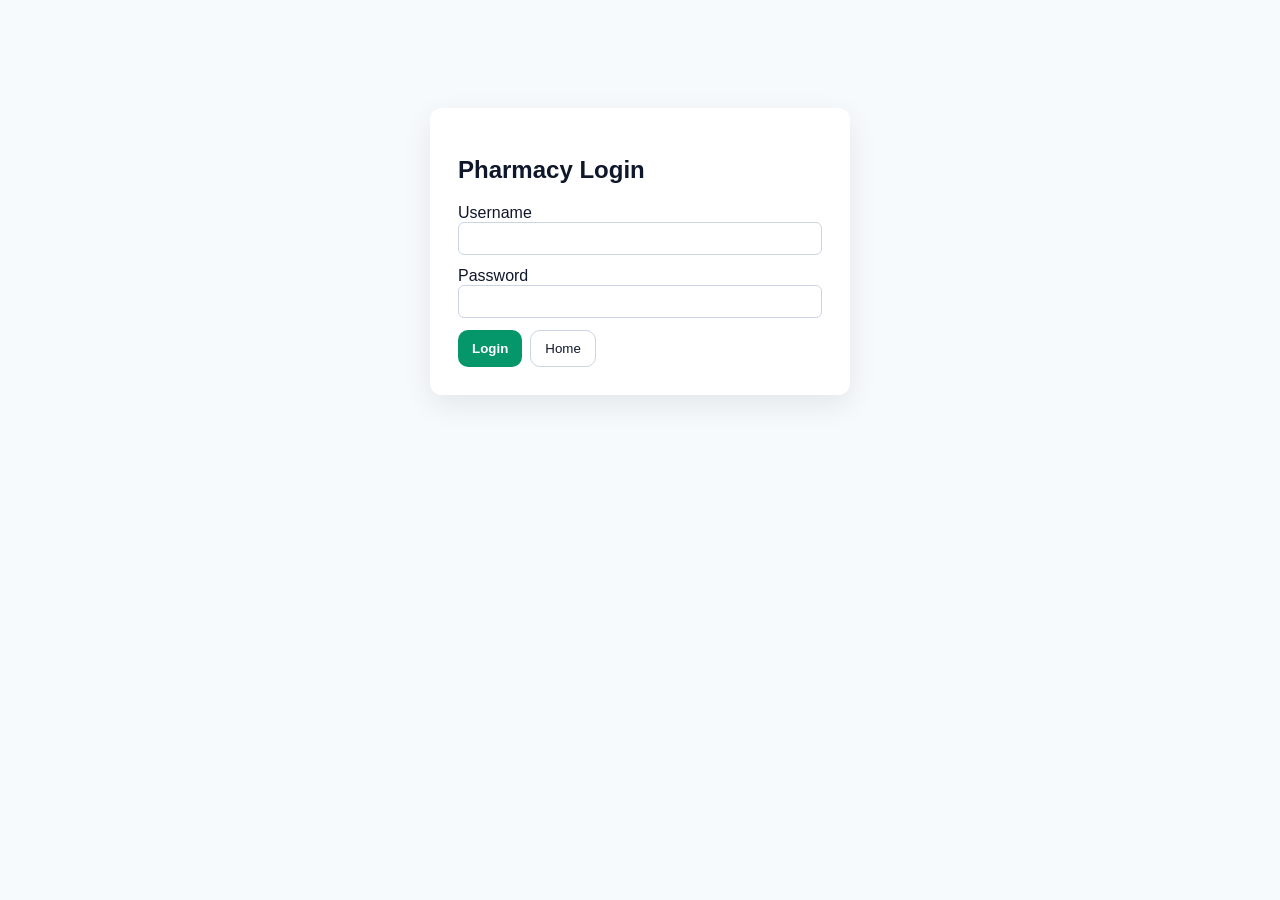
<file: UPDATE ON THE WEBSITE/pharmacy.html>
<!doctype html>
<html lang="en">
<head>
  <meta charset="utf-8" />
  <meta name="viewport" content="width=device-width,initial-scale=1" />
  <title>Pharmacy Portal</title>
  <style>
    *{box-sizing:border-box}
    body{font-family:Segoe UI, Tahoma, Arial; background:#f7fafc;color:#0f172a;margin:0;}
    .container{max-width:1200px;margin:28px auto;padding:20px}
    .login-card{max-width:420px;margin:60px auto;padding:28px;background:#fff;border-radius:12px;box-shadow:0 10px 30px rgba(2,6,23,.08)}
    .btn{padding:10px 14px;border-radius:10px;border:none;background:#059669;color:white;font-weight:700;cursor:pointer}
    .btn-secondary{padding:10px 14px;border-radius:10px;border:1px solid #cbd5e1;background:#fff;color:#0f172a;cursor:pointer}
    .header{display:flex;justify-content:space-between;align-items:center;margin-bottom:18px}
    .search{display:flex;gap:8px}
    .grid{display:grid;grid-template-columns:1fr 360px;gap:18px}
    .catalog{background:white;padding:16px;border-radius:12px;box-shadow:0 8px 30px rgba(2,6,23,.06)}
    .cart{background:white;padding:16px;border-radius:12px;box-shadow:0 8px 30px rgba(2,6,23,.06)}
    .category{margin-bottom:12px}
    .drug-item{display:flex;justify-content:space-between;align-items:center;padding:8px;border-radius:8px;border:1px solid #eef2f3;margin-bottom:8px}
    .drug-name{font-weight:700}
    .pill{background:#ecfdf5;color:#065f46;padding:6px 8px;border-radius:999px;font-weight:700}
    .table-responsive{overflow:auto}
    .cart-list{max-height:480px;overflow:auto}
    .patient-card{background:#fff;padding:12px;border-radius:10px;margin-bottom:12px}
    input,select{padding:8px;border:1px solid #cbd5e1;border-radius:6px}
  </style>
</head>
<body>
  <div class="container">
    <div id="login-view" class="login-card">
      <h2>Pharmacy Login</h2>
      <form onsubmit="handleLogin(event)">
        <div style="margin-bottom:12px;"><label>Username</label><input id="pharm-username" required style="width:100%" /></div>
        <div style="margin-bottom:12px;"><label>Password</label><input id="pharm-password" type="password" required style="width:100%"/></div>
        <div style="display:flex;gap:8px"><button class="btn">Login</button><button type="button" class="btn-secondary" onclick="location.href='index.html'">Home</button></div>
        <div id="login-error" style="color:#b91c1c;margin-top:10px;display:none"></div>
      </form>
    </div>

    <div id="pharm-panel" style="display:none">
      <div class="header">
        <h1>Pharmacy Portal</h1>
        <div style="display:flex;gap:8px;align-items:center">
          <div id="pharmacist-name" class="pill">Pharmacist</div>
          <button class="btn-secondary" onclick="logout()">Logout</button>
        </div>
      </div>

      <div class="grid">
        <div>
          <div style="display:flex;gap:8px;margin-bottom:12px;align-items:center">
            <input id="patient-search" placeholder="Search patient by name or ID" style="flex:1" onkeyup="filterPatients()" />
            <button class="btn-secondary" onclick="clearPatientSearch()">Clear</button>
          </div>
          <div id="patients-list" style="max-height:220px;overflow:auto;margin-bottom:12px"></div>

          <div class="catalog">
            <h3>Drug Catalog</h3>
            <div style="margin-bottom:8px;color:#475569">Click a category to expand; add items to cart with quantity.</div>
            <div id="drug-categories"></div>
          </div>
        </div>

        <div class="cart">
          <div id="selected-patient" class="patient-card">No patient selected</div>
          <h3>Cart</h3>
          <div class="cart-list table-responsive" id="cart-list"></div>
            <div style="display:flex;gap:8px;margin-top:12px;align-items:center">
              <div style="flex:1">Total: ₦<span id="cart-total">0</span></div>
              <button class="btn" id="dispense-button" onclick="dispenseToPatient()" disabled>Dispense</button>
            </div>
            <div style="display:flex;gap:8px;margin-top:8px;">
              <button class="btn-secondary" id="add-all-button" onclick="addAllDrugsToPatient()" disabled>Add All Drugs to Patient</button>
            </div>
        </div>
      </div>
    </div>
  </div>

  <div id="toast" style="position:fixed;right:20px;bottom:20px;background:#065f46;color:#fff;padding:12px 16px;border-radius:8px;box-shadow:0 6px 20px rgba(2,6,23,0.2);opacity:0;transform:translateY(8px);transition:all 220ms ease;pointer-events:none;z-index:2000"></div>

  <script>
    const PHARM_USER = 'pharmacy';
    const PHARM_PASS = 'pharm123#';
    let pharmacist = '';
    let patients = [];
    let selectedPatientId = '';
    let CART = [];

    const DRUG_CATALOG = [
      // IV Fluids
      { id:'ns', name:'Normal Saline 0.9% 1L', category:'IV Fluids', price:2000, consumable:true, units:'1 L' },
      { id:'ns500', name:'Normal Saline 0.9% 500ml', category:'IV Fluids', price:1200, consumable:true, units:'500 ml' },
      { id:'rl', name:'Ringer\'s Lactate 1L', category:'IV Fluids', price:2500, consumable:true, units:'1 L' },
      { id:'d5', name:'Dextrose 5% 500ml', category:'IV Fluids', price:1500, consumable:true, units:'500 ml' },

      // Antibiotics
      { id:'amox', name:'Amoxicillin 500mg', category:'Antibiotics', price:150, consumable:true, units:'tab' },
      { id:'ceftriax', name:'Ceftriaxone 1g', category:'Antibiotics', price:1200, consumable:true, units:'amp' },
      { id:'azith', name:'Azithromycin 500mg', category:'Antibiotics', price:600, consumable:true, units:'tab' },
      { id:'metro_iv', name:'Metronidazole 500mg IV', category:'Antibiotics', price:400, consumable:true, units:'amp' },
      { id:'metro_oral', name:'Metronidazole 400mg', category:'Antibiotics', price:150, consumable:true, units:'tab' },

      // Injection Analgesics
      { id:'morph', name:'Morphine 10mg', category:'Injection Analgesics', price:800, consumable:true, units:'amp' },
      { id:'tramadol', name:'Tramadol 50mg', category:'Injection Analgesics', price:600, consumable:true, units:'amp' },
      { id:'pentaz', name:'Pentazocine 30mg', category:'Injection Analgesics', price:700, consumable:true, units:'amp' },
      { id:'ketorolac', name:'Ketorolac 30mg', category:'Injection Analgesics', price:900, consumable:true, units:'amp' },
      { id:'diclofenac', name:'Diclofenac 75mg/3ml', category:'Injection Analgesics', price:400, consumable:true, units:'amp' },

      // Analgesics (oral)
      { id:'parac', name:'Paracetamol 500mg', category:'Analgesics', price:50, consumable:true, units:'tab' },
      { id:'ibuprofen', name:'Ibuprofen 400mg', category:'Analgesics', price:80, consumable:true, units:'tab' },

      // Antihypertensives
      { id:'amlod', name:'Amlodipine 5mg', category:'Antihypertensives', price:120, consumable:true, units:'tab' },
      { id:'lisinopril', name:'Lisinopril 10mg', category:'Antihypertensives', price:140, consumable:true, units:'tab' },

      // Antidiabetics
      { id:'metformin', name:'Metformin 500mg', category:'Antidiabetics', price:100, consumable:true, units:'tab' },
      { id:'insulin', name:'Insulin (Short Acting) 10ml', category:'Antidiabetics', price:2500, consumable:true, units:'vial' },

      // Respiratory
      { id:'salbut', name:'Salbutamol Inhaler 100mcg', category:'Respiratory', price:1200, consumable:true, units:'inh' },
      { id:'pred', name:'Prednisolone 20mg', category:'Respiratory', price:200, consumable:true, units:'tab' },

      // Consumables
      { id:'syringe_1ml', name:'Syringe 1ml', category:'Consumables', price:30, consumable:true, units:'pc' },
      { id:'syringe_2ml', name:'Syringe 2ml', category:'Consumables', price:40, consumable:true, units:'pc' },
      { id:'syringe_5ml', name:'Syringe 5ml', category:'Consumables', price:50, consumable:true, units:'pc' },
      { id:'syringe_10ml', name:'Syringe 10ml', category:'Consumables', price:80, consumable:true, units:'pc' },
      { id:'syringe_20ml', name:'Syringe 20ml', category:'Consumables', price:120, consumable:true, units:'pc' },
      { id:'ivset', name:'IV Set', category:'Consumables', price:300, consumable:true, units:'pc' },
      { id:'gauze', name:'Gauze Pack', category:'Consumables', price:100, consumable:true, units:'pc' },
      { id:'cannula_16g', name:'IV Cannula 16G', category:'Consumables', price:300, consumable:true, units:'pc' },
      { id:'cannula_18g', name:'IV Cannula 18G', category:'Consumables', price:250, consumable:true, units:'pc' },
      { id:'cannula_20g', name:'IV Cannula 20G', category:'Consumables', price:200, consumable:true, units:'pc' },
      { id:'dressing_pack', name:'Dressing Pack', category:'Consumables', price:1000, consumable:true, units:'set' },
      { id:'oxygen_mask', name:'Oxygen Mask with Tubing', category:'Consumables', price:500, consumable:true, units:'pc' },
      { id:'ng_tube', name:'Nasogastric Tube', category:'Consumables', price:800, consumable:true, units:'pc' },
      { id:'foley_catheter', name:'Foley Catheter (Latex)', category:'Consumables', price:1200, consumable:true, units:'pc' },

      // Non-consumables
      { id:'c-collar', name:'Cervical Collar (Reusable)', category:'Non-Consumables', price:4000, consumable:false, units:'pc' },
      { id:'walker', name:'Patient Walker (Reusable)', category:'Non-Consumables', price:8000, consumable:false, units:'pc' },

      // Others / Supplements
      { id:'vitc', name:'Vitamin C 500mg', category:'Supplements', price:80, consumable:true, units:'tab' },
      { id:'multivit', name:'Multivitamin Syrup', category:'Supplements', price:500, consumable:true, units:'bottle' }
    ];

    window.addEventListener('load', init);

    function init(){
      const auth = sessionStorage.getItem('pharmAuth');
      pharmacist = sessionStorage.getItem('pharmName') || '';
      if (auth === 'true' && pharmacist) showPanel();
      renderCatalog();
    }

    function handleLogin(e){
      e.preventDefault();
      const u = document.getElementById('pharm-username').value.trim();
      const p = document.getElementById('pharm-password').value.trim();
      const err = document.getElementById('login-error');
      if (u === PHARM_USER && p === PHARM_PASS){
        sessionStorage.setItem('pharmAuth','true');
        sessionStorage.setItem('pharmName', u);
        pharmacist = u;
        showPanel();
      } else {
        err.textContent = 'Invalid credentials'; err.style.display = 'block';
      }
    }

    function showPanel(){
      document.getElementById('login-view').style.display = 'none';
      document.getElementById('pharm-panel').style.display = 'block';
      document.getElementById('pharmacist-name').textContent = pharmacist;
      patients = JSON.parse(localStorage.getItem('patientRecords')) || [];
      renderPatients(patients);
      renderCatalog();
      renderCart();
    }

    function logout(){
      sessionStorage.removeItem('pharmAuth');
      sessionStorage.removeItem('pharmName');
      document.getElementById('login-view').style.display = '';
      document.getElementById('pharm-panel').style.display = 'none';
    }

    function renderPatients(list){
      const el = document.getElementById('patients-list');
      if (!list.length) { el.innerHTML = '<div class="small-note">No patients registered</div>'; return; }
      el.innerHTML = list.map(p=>`<div style="padding:8px;border-radius:8px;border:1px solid #eef2f3;margin-bottom:8px;display:flex;justify-content:space-between;align-items:center"><div><strong>${p.firstName} ${p.surname}</strong><div class="small-note">${p.patientId} • ${p.phone||''}</div></div><div><button class="btn-secondary" onclick="selectPatient('${p.patientId}')">Select</button><button class="btn-secondary" onclick="openPatientFolder('${p.patientId}')" style="margin-left:6px;">Open Folder</button></div></div>`).join('');
    }

    function filterPatients(){
      const q = document.getElementById('patient-search').value.trim().toLowerCase();
      patients = JSON.parse(localStorage.getItem('patientRecords')) || [];
      if (!q) return renderPatients(patients);
      const filtered = patients.filter(p=>`${p.firstName||''} ${p.surname||''}`.toLowerCase().includes(q) || (p.patientId||'').toLowerCase().includes(q));
      renderPatients(filtered);
    }

    function clearPatientSearch(){ document.getElementById('patient-search').value=''; renderPatients(JSON.parse(localStorage.getItem('patientRecords'))||[]); }

    function selectPatient(id){ selectedPatientId = id; const p = (JSON.parse(localStorage.getItem('patientRecords'))||[]).find(x=>x.patientId===id); if (!p) return; document.getElementById('selected-patient').innerHTML = `<strong>${p.firstName} ${p.surname}</strong><div class="small-note">${p.patientId} • ${p.phone||''}</div>`; document.getElementById('dispense-button').disabled = false; }

    function openPatientFolder(id){ window.location.href = `patient-folder.html?id=${encodeURIComponent(id)}&role=pharmacy`; }

    function renderCatalog(){
      const container = document.getElementById('drug-categories');
      const groups = {};
      DRUG_CATALOG.forEach(d=>{ groups[d.category]=groups[d.category]||[]; groups[d.category].push(d); });
      container.innerHTML = Object.keys(groups).map(cat=>{
        return `<div class="category"><h4>${cat}</h4>${groups[cat].map(d=>`<div class="drug-item"><div><div class="drug-name">${d.name}</div><div class="small-note">${d.units} • ₦${d.price.toLocaleString()}</div></div><div><input type="number" id="q-${d.id}" value="1" min="1" style="width:80px;margin-right:8px"/><button class="btn-secondary" onclick="addToCart('${d.id}')">Add</button></div></div>`).join('')}</div>`;
      }).join('');
    }

    function addToCart(id){
      const drug = DRUG_CATALOG.find(d=>d.id===id);
      if (!drug) return;
      const q = parseInt(document.getElementById(`q-${id}`).value || 1,10);
      const existing = CART.find(c=>c.id===id);
      if (existing) existing.qty += q; else CART.push({ ...drug, qty: q });
      renderCart();
    }

    function renderCart(){
      const el = document.getElementById('cart-list');
      if (!CART.length) { el.innerHTML = '<div class="small-note">Cart is empty</div>'; document.getElementById('cart-total').textContent = '0'; document.getElementById('dispense-button').disabled = true; return; }
      el.innerHTML = CART.map(item=>`<div style="display:flex;justify-content:space-between;align-items:center;padding:8px;border-bottom:1px solid #f1f5f9"><div><strong>${item.name}</strong><div class="small-note">₦${item.price.toLocaleString()} x ${item.qty}</div></div><div><button class="btn-secondary" onclick="decreaseQty('${item.id}')">-</button><button class="btn-secondary" onclick="increaseQty('${item.id}')">+</button><button class="btn-secondary" style="margin-left:6px" onclick="removeCartItem('${item.id}')">Remove</button></div></div>`).join('');
      const total = CART.reduce((s,i)=>s + (i.price * i.qty),0);
      document.getElementById('cart-total').textContent = total.toLocaleString();
      if (selectedPatientId) document.getElementById('dispense-button').disabled = false;
      // enable Add All button when a patient is selected
      document.getElementById('add-all-button').disabled = !selectedPatientId;
    }

    function increaseQty(id){ const it = CART.find(c=>c.id===id); if (it) { it.qty++; renderCart(); } }
    function decreaseQty(id){ const it = CART.find(c=>c.id===id); if (it && it.qty>1) { it.qty--; renderCart(); } }
    function removeCartItem(id){ CART = CART.filter(c=>c.id!==id); renderCart(); }

    function dispenseToPatient(){
      if (!selectedPatientId) { alert('Select a patient first'); return; }
      const patientsArr = JSON.parse(localStorage.getItem('patientRecords')) || [];
      const pIndex = patientsArr.findIndex(p=>p.patientId===selectedPatientId);
      if (pIndex < 0) { alert('Patient not found in records'); return; }
      const now = new Date().toLocaleString();
      const dispensed = CART.map(it => {
        const catalogItem = DRUG_CATALOG.find(d => d.id === it.id);
        return { name: it.name, qty: it.qty, price: it.price, date: now, dispensedBy: pharmacist, consumable: !!it.consumable, unit: catalogItem ? catalogItem.units : '-' };
      });
      patientsArr[pIndex].medications = (patientsArr[pIndex].medications || []).concat(dispensed);
      // persist
      localStorage.setItem('patientRecords', JSON.stringify(patientsArr));
      // clear cart and update UI
      CART = [];
      renderCart();
      showToast('Dispensed ✓');
    }

    function addAllDrugsToPatient(){
      if (!selectedPatientId) { alert('Select a patient first'); return; }
      const patientsArr = JSON.parse(localStorage.getItem('patientRecords')) || [];
      const pIndex = patientsArr.findIndex(p=>p.patientId===selectedPatientId);
      if (pIndex < 0) { alert('Patient not found in records'); return; }
      const now = new Date().toLocaleString();
      const allItems = DRUG_CATALOG.map(d => ({ name: d.name, qty: 1, price: d.price, date: now, dispensedBy: pharmacist, consumable: !!d.consumable, unit: d.units }));
      patientsArr[pIndex].medications = (patientsArr[pIndex].medications || []).concat(allItems);
      localStorage.setItem('patientRecords', JSON.stringify(patientsArr));
      showToast('All drugs added to patient');
    }

    function showToast(message) {
      const t = document.getElementById('toast');
      if (!t) { alert(message); return; }
      t.textContent = message;
      t.style.opacity = '1';
      t.style.transform = 'translateY(0)';
      setTimeout(() => {
        t.style.opacity = '0';
        t.style.transform = 'translateY(8px)';
      }, 1800);
    }
  </script>
</body>
</html>
</file>
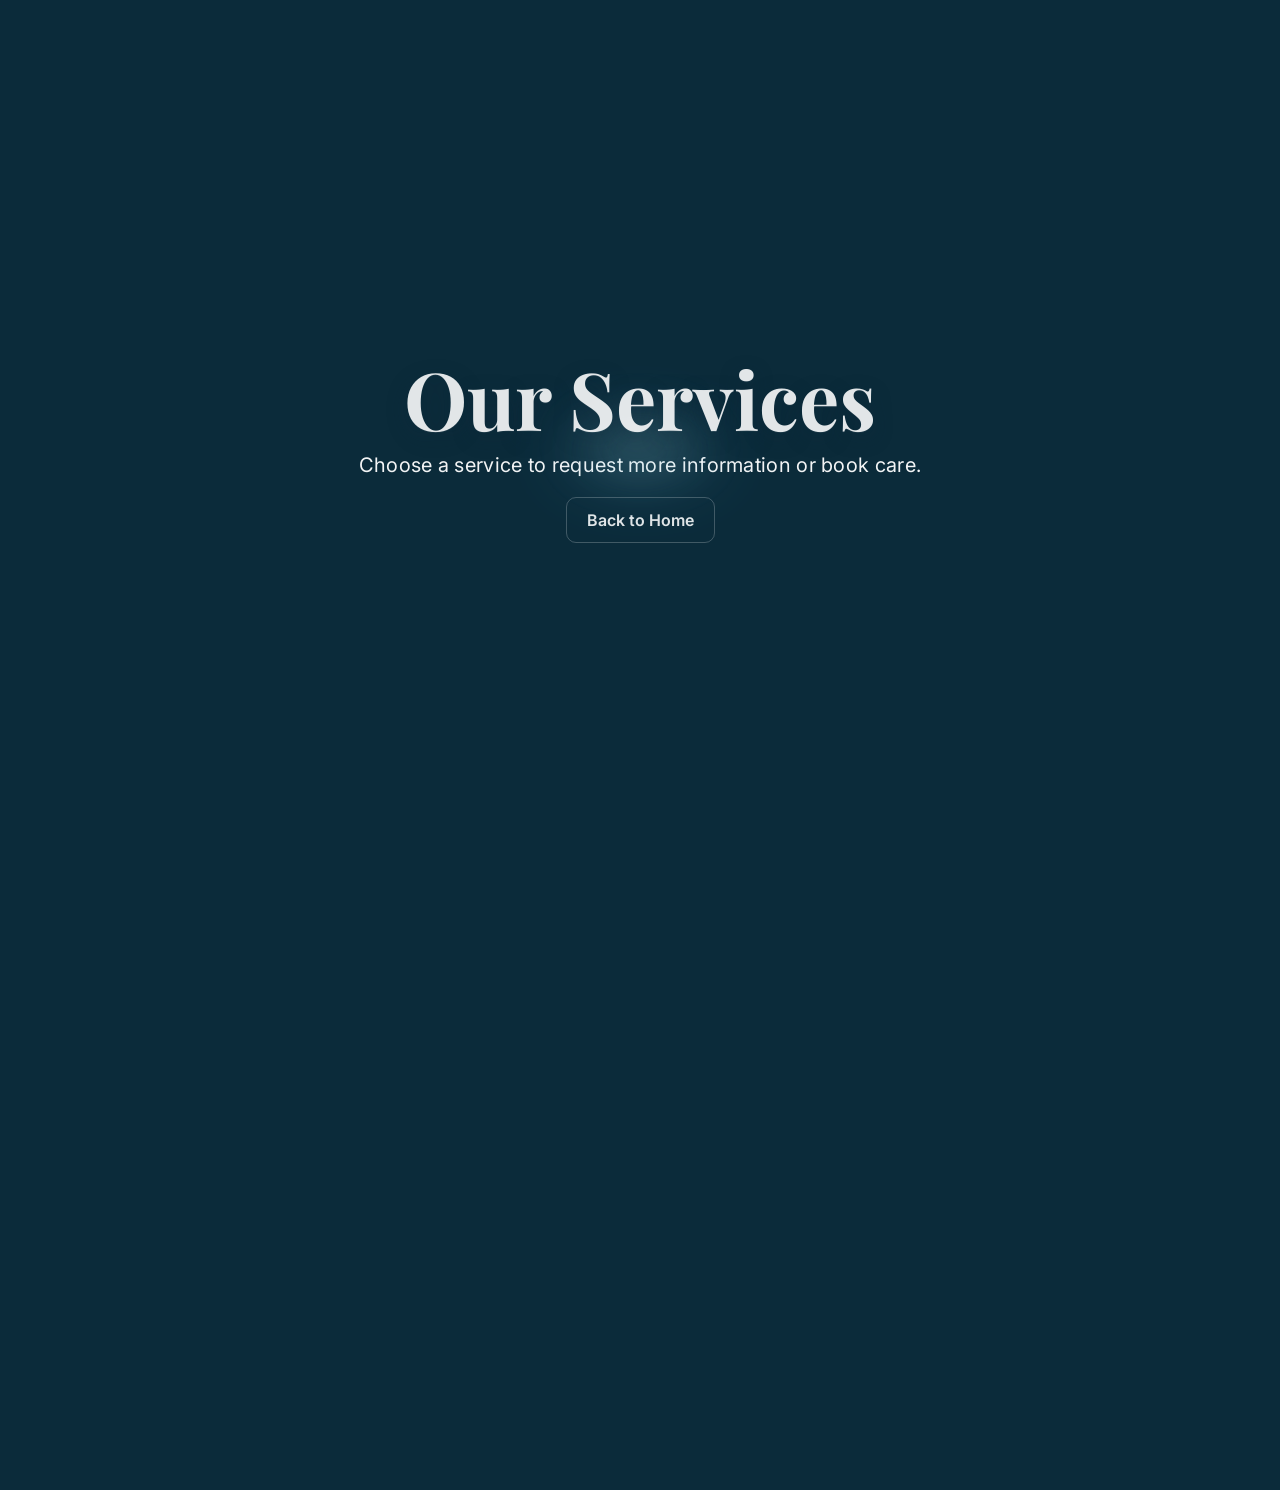
<file: UPDATE ON THE WEBSITE/services.html>
<!doctype html>
<html lang="en">
<head>
  <meta charset="utf-8" />
  <meta name="viewport" content="width=device-width,initial-scale=1" />
  <title>Our Services — Progress Healthcare and Maternity</title>
  <link href="https://fonts.googleapis.com/css2?family=Inter:wght@300;400;600;700&family=Playfair+Display:wght@600;700&display=swap" rel="stylesheet">
  <link rel="stylesheet" href="styles.css">
  <link rel="icon" type="image" href="C:\Users\progress\Pictures\20250406_125043.jpg">
</head>
<body>

  <header class="hero" role="banner">
    <div class="hero-inner">
      <h1 class="brand">Our Services</h1>
      <p class="tagline">Choose a service to request more information or book care.</p>
      <div class="cta-row">
        <a class="btn ghost" href="index.html">Back to Home</a>
      </div>
    </div>
  </header>

  <main>
    <section class="section muted">
      <div class="card services-list">
        <h2>Services</h2>
        <ul>
          <li class="service-item"><a class="btn primary" href="service-form.html?service=General%20healthcare">General healthcare</a></li>
          <li class="service-item"><a class="btn primary" href="service-form.html?service=Personalised%20maternity%20programs">Personalised maternity programs</a></li>
          <li class="service-item"><a class="btn primary" href="service-form.html?service=Obstetrics">Obstetrics</a></li>
          <li class="service-item"><a class="btn primary" href="service-form.html?service=Neonatal%20care">Neonatal care</a></li>
          <li class="service-item"><a class="btn primary" href="service-form.html?service=Innovative%20women's%20health%20services">Innovative women's health services</a></li>
        </ul>
      </div>
    </section>
  </main>

  <footer class="site-footer">
    <small>&copy; <span id="year"></span> Progress Healthcare and Maternity</small>
  </footer>

  <script>
    document.getElementById('year').textContent = new Date().getFullYear();
  </script>
</body>
</html>
</file>
<file: UPDATE ON THE WEBSITE/styles.css>
/* Reset and base */
*{box-sizing:border-box}
:root{
    --soft-blue: #5fb3e6;
    --pastel-green: #bfe9d6;
    --muted: rgba(255,255,255,0.88);
    --glass: rgba(255,255,255,0.6);
}
html,body{height:100%; overflow-x:auto; overflow-y:auto;}
body{
    margin:0;
    font-family: Inter, system-ui, -apple-system, "Segoe UI", Roboto, "Helvetica Neue", Arial;
    color:#0b2b3a;
    background-color: #0b2b3a; /* fallback */
    -webkit-font-smoothing:antialiased;
    -moz-osx-font-smoothing:grayscale;
}

/* Background video */
.bg-video{
    position:fixed;
    inset:0;
    width:100%;
    height:100%;
    object-fit:cover;
    z-index:-3;
    transform:translateZ(0);
    filter:brightness(0.85) contrast(0.98) saturate(0.95);
}

.overlay{
    position:fixed;inset:0;z-index:-2;
    background: radial-gradient(1200px 800px at 10% 10%, rgba(190,233,214,0.20), transparent 20%),
                            linear-gradient(180deg, rgba(12,40,60,0.15), rgba(255,255,255,0.12));
    backdrop-filter: blur(6px);
    pointer-events:none;
}

/* Hero */
.hero{
    min-height:100vh;
    display:flex;
    align-items:center;
    justify-content:center;
    text-align:center;
    padding:clamp(24px,6vw,64px);
}
.hero-inner{max-width:1000px;padding:16px}
.brand{
    font-family: 'Playfair Display', Georgia, serif;
    font-weight:700;
    font-size:clamp(2.4rem,8vw,5rem);
    line-height:1.02;
    margin:0;
    color:var(--muted);
    position:relative;
    z-index:2;
    text-shadow: 0 6px 20px rgba(14,40,60,0.35), 0 1px 0 rgba(255,255,255,0.05);
}

.brand::before,
.brand::after{
    content:"";position:absolute;inset:auto;z-index:-1;border-radius:50%;
}
.brand::before{
    width:360px;height:160px;left:50%;transform:translateX(-50%) translateY(10%);
    background: radial-gradient(closest-side, rgba(95,179,230,0.28), transparent 60%);
    filter:blur(32px);
    opacity:0.9;
}
.brand::after{
    width:260px;height:120px;left:50%;transform:translateX(-50%) translateY(24%);
    background: radial-gradient(closest-side, rgba(191,233,214,0.22), transparent 60%);
    filter:blur(24px);
}

.tagline{margin-top:14px;color:rgba(255,255,255,0.95);font-size:clamp(1rem,2.2vw,1.25rem);z-index:2;font-weight:400;letter-spacing:0.3px}
.light-blue-bg .tagline{color:#333}

.cta-row{margin-top:20px;display:flex;gap:12px;justify-content:center;z-index:2;flex-wrap:wrap}
.btn{display:inline-block;padding:12px 20px;border-radius:10px;text-decoration:none;font-weight:600;border:1px solid transparent}
.btn.primary{background:linear-gradient(180deg,var(--soft-blue),#3c9ad1);color:white;box-shadow:0 6px 18px rgba(35,89,120,0.18);transition:all 0.3s ease}
.btn.primary:hover{background:white;color:#007bff;box-shadow:0 8px 24px rgba(35,89,120,0.25);transform:translateY(-2px)}
.btn.ghost{background:transparent;color:var(--muted);border:1px solid rgba(255,255,255,0.22);transition:all 0.3s ease}
.btn.ghost:hover{background:white;color:#007bff;box-shadow:0 4px 12px rgba(0,123,255,0.2)}
.btn:focus{outline:3px solid rgba(95,179,230,0.22);outline-offset:3px}

/* Content sections */
.section{padding:48px 20px;display:flex;justify-content:center}
.section .card{max-width:900px;background:rgba(255,255,255,0.85);border-radius:12px;padding:22px;box-shadow:0 6px 24px rgba(10,20,30,0.06);backdrop-filter: blur(6px)}
.section.muted .card{background:linear-gradient(180deg, rgba(255,255,255,0.9), rgba(250,255,252,0.9))}
/* Light blue background for non-home pages */
.light-blue-bg{background:#0b2b3a !important;background-image:none !important}
.light-blue-bg .bg-video{display:none}
.light-blue-bg .overlay{display:none}
.light-blue-bg .hero{background:transparent}
.light-blue-bg .brand{color:var(--muted);text-shadow:0 6px 20px rgba(14,40,60,0.35), 0 1px 0 rgba(255,255,255,0.05)}
.light-blue-bg .brand::before,.light-blue-bg .brand::after{opacity:1}
.light-blue-bg .cta-row .btn.ghost{color:var(--muted);border-color:rgba(255,255,255,0.22)}

.site-footer{padding:26px;text-align:center;color:#0b2b3a;background:transparent}

/* Responsive tweaks */
@media (max-width:720px){
    .brand::before,.brand::after{display:none}
    .brand{font-size:clamp(1.8rem,10vw,2.6rem);line-height:1.05}
    .hero{min-height:auto;padding:clamp(16px,6vw,32px);align-items:flex-start;justify-content:center;text-align:left}
    .hero-inner{max-width:100%;padding:12px}
    .tagline{font-size:1rem;margin-top:10px}
    .cta-row{margin-top:18px;display:flex;flex-direction:column;gap:12px;align-items:stretch;justify-content:center}
    .btn{padding:12px;border-radius:10px;width:100%;display:block;text-align:center;font-size:1rem}
    .section{padding:28px 12px}
    .section .card{padding:16px}
    .site-footer{padding:18px;font-size:14px}
}

@media (max-width:420px){
    .brand{font-size:clamp(1.5rem,12vw,2.2rem)}
    .tagline{font-size:0.95rem}
    .btn{padding:14px 12px}
    .hero{padding:16px}
    .section .card{padding:12px}
}

@media (prefers-reduced-motion:reduce){
    .bg-video{animation:none;transition:none}
}

/* Preserve old simple styles where reasonable */
header{display:block}
footer{font-size:15px}

/* Services list */
.services-list ul{list-style:none;padding:0;margin:12px 0;display:grid;gap:12px}
.service-item a{display:inline-block;padding:14px 18px;border-radius:10px;text-decoration:none;background:linear-gradient(180deg,var(--soft-blue),#3c9ad1);color:#fff;transition:all 0.3s ease;font-weight:500}
.service-item a:hover{background:white;color:#007bff;box-shadow:0 6px 16px rgba(95,179,230,0.3)}

/* Form styles */
.form-container{max-width:860px;margin:0 auto}
.form-grid{display:grid;grid-template-columns:repeat(2,minmax(0,1fr));gap:12px;margin-bottom:12px}
label{display:block;margin-bottom:12px;font-size:0.95rem;font-weight:500;color:#333}
input[type="text"],input[type="email"],input[type="tel"],input[type="date"],select,textarea{width:100%;padding:12px;border-radius:8px;border:1px solid #ccc;font-size:1rem;font-family:Inter,system-ui;transition:border-color 0.2s}
input[type="text"]:focus,input[type="email"]:focus,input[type="tel"]:focus,input[type="date"]:focus,select:focus,textarea:focus{outline:none;border-color:#5fb3e6;box-shadow:0 0 0 3px rgba(95,179,230,0.1)}
textarea{resize:vertical}
.note{font-size:0.9rem;color:#334;opacity:0.8;margin-top:6px}
.form-actions{display:flex;gap:12px;margin-top:8px}
.error{color:crimson;margin-top:12px}
.summary{background:#f7fff9;border:1px solid rgba(30,120,80,0.06);padding:16px;border-radius:10px;margin-top:12px}

@media(max-width:720px){
    .form-grid{grid-template-columns:1fr}
    .service-item a{width:100%}
}
</file>
